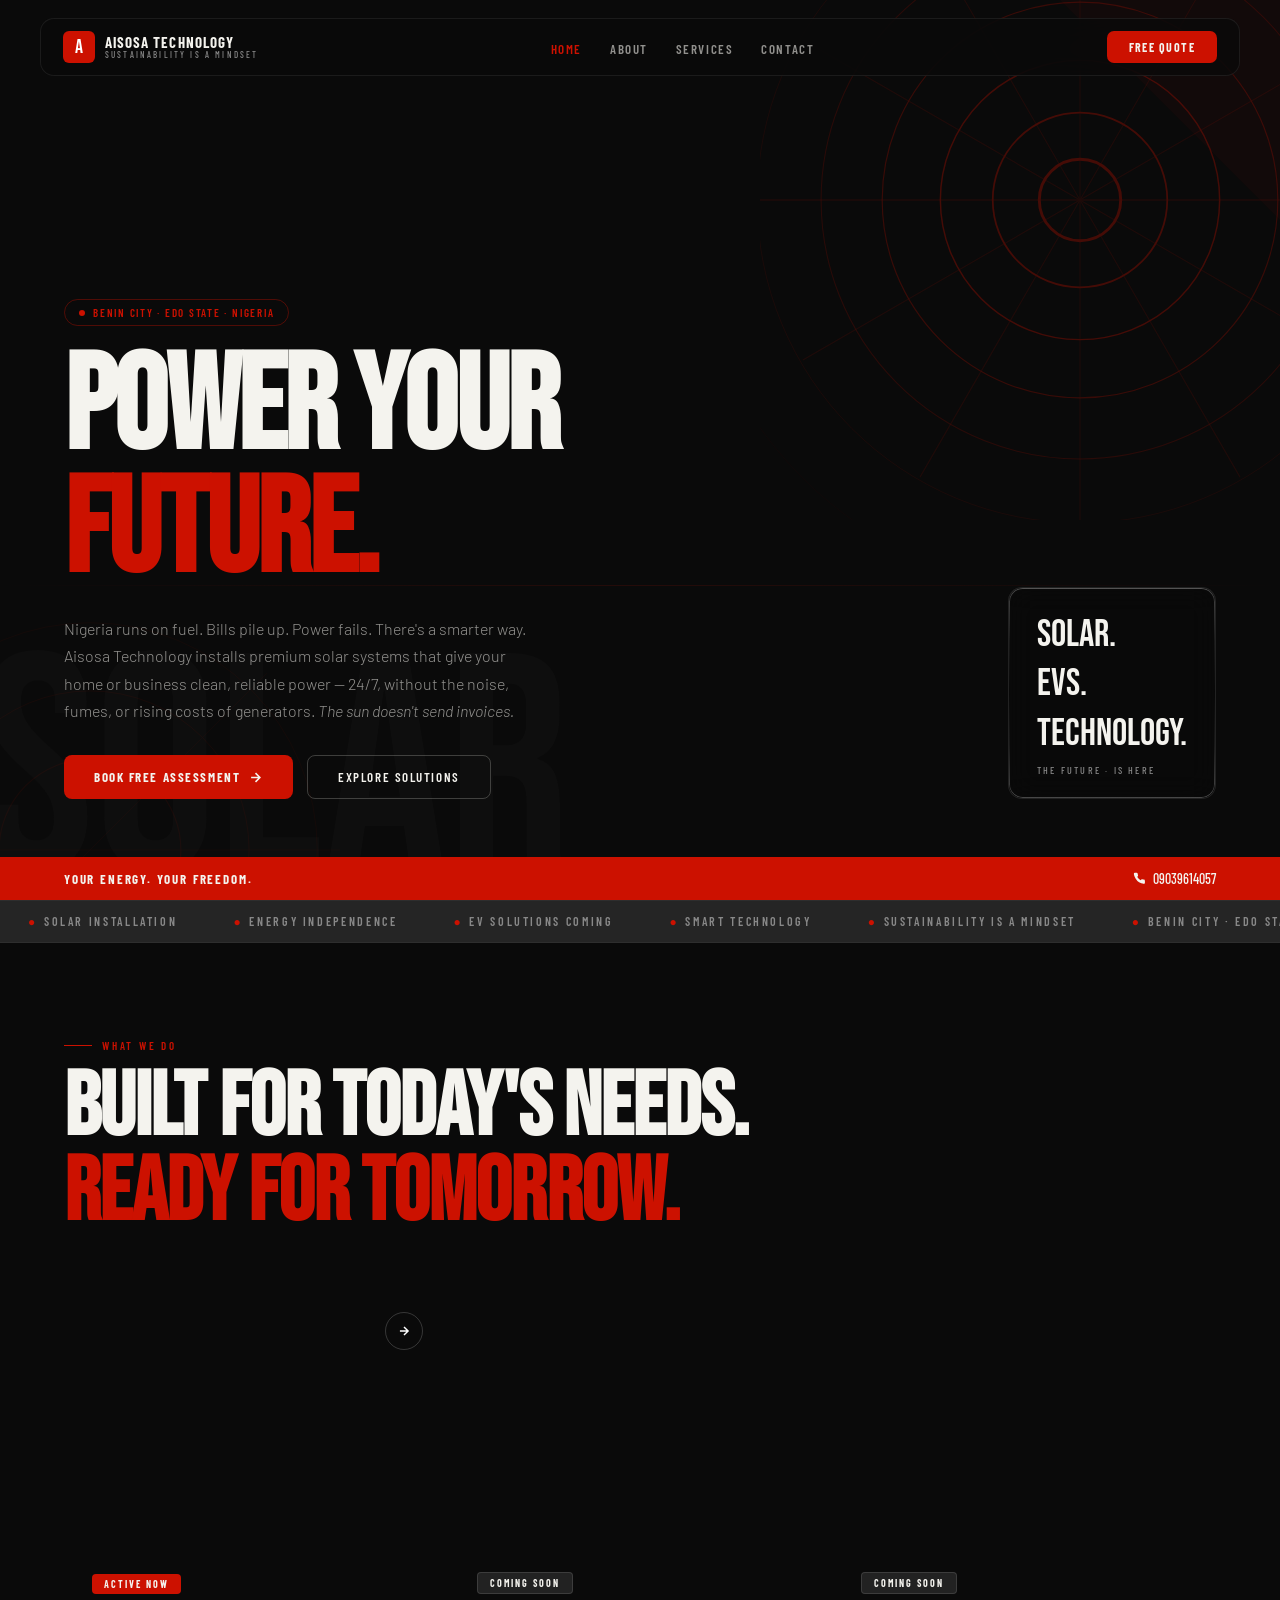
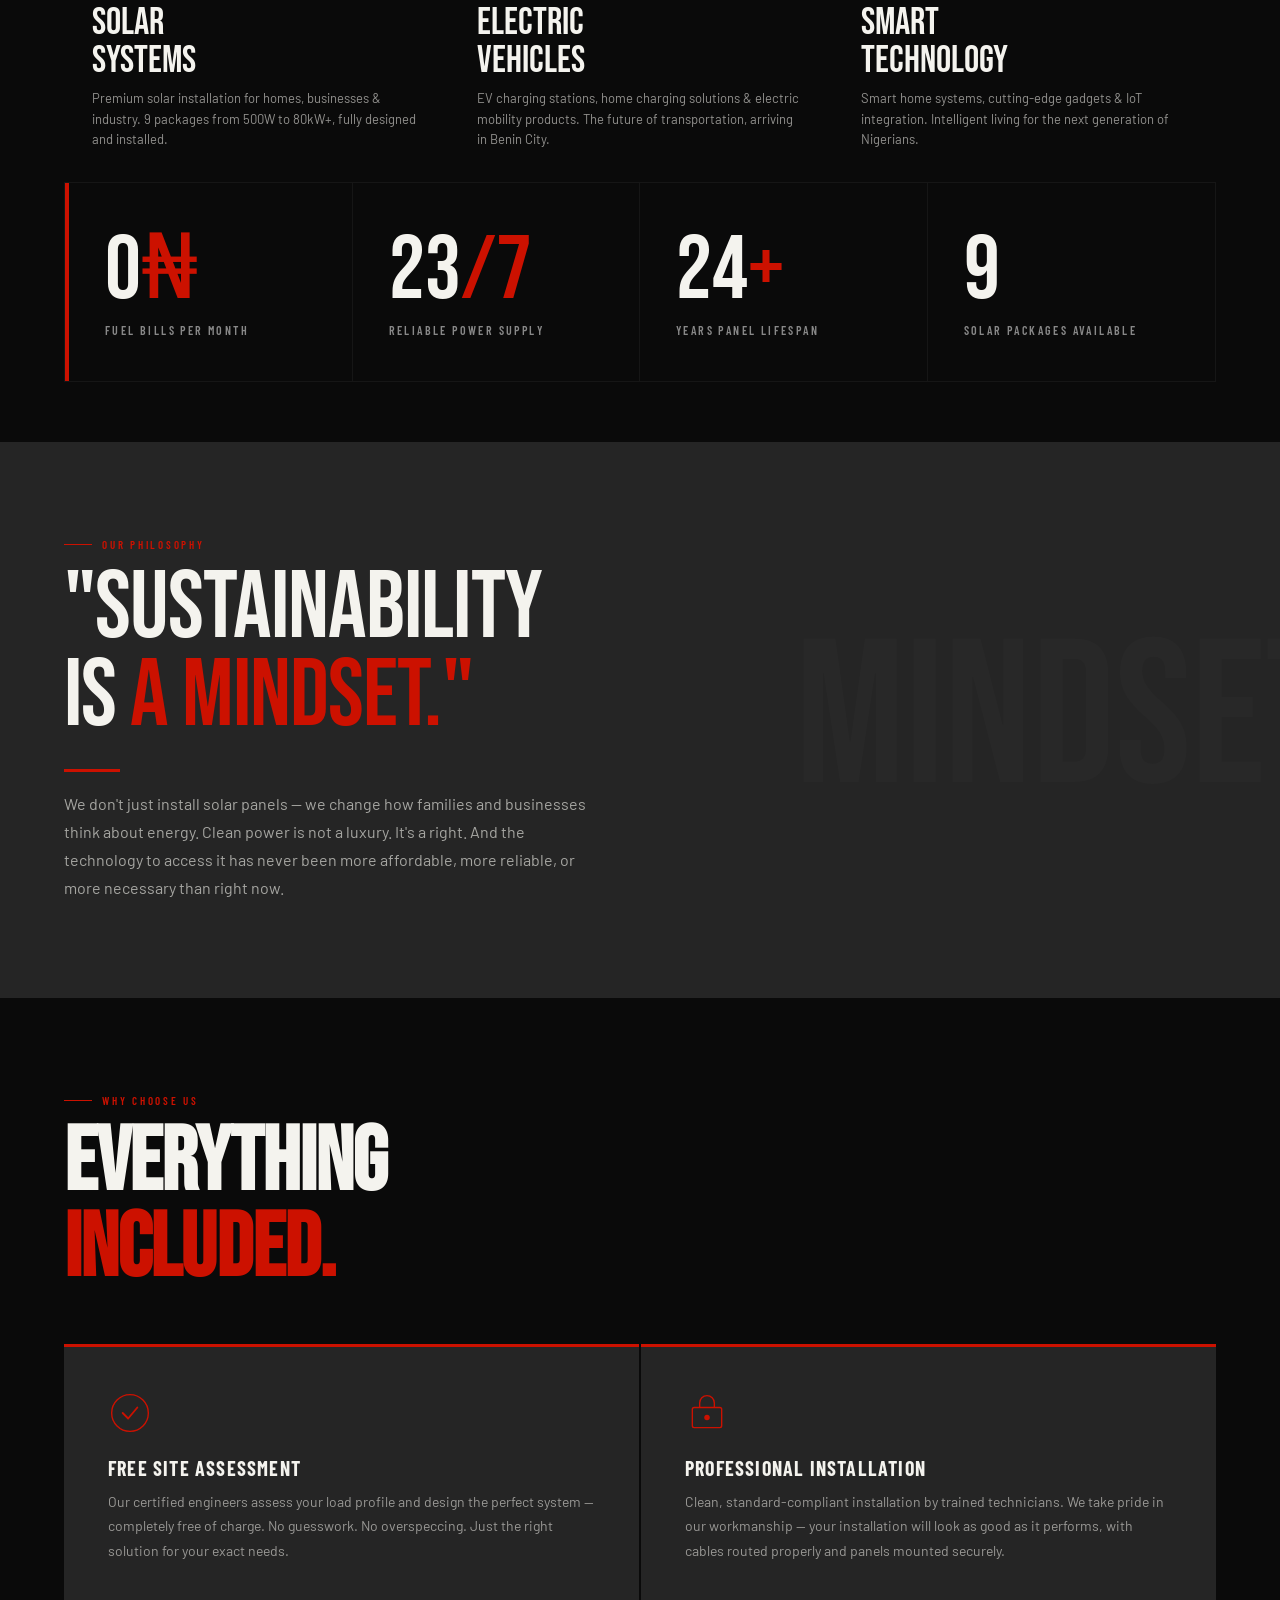
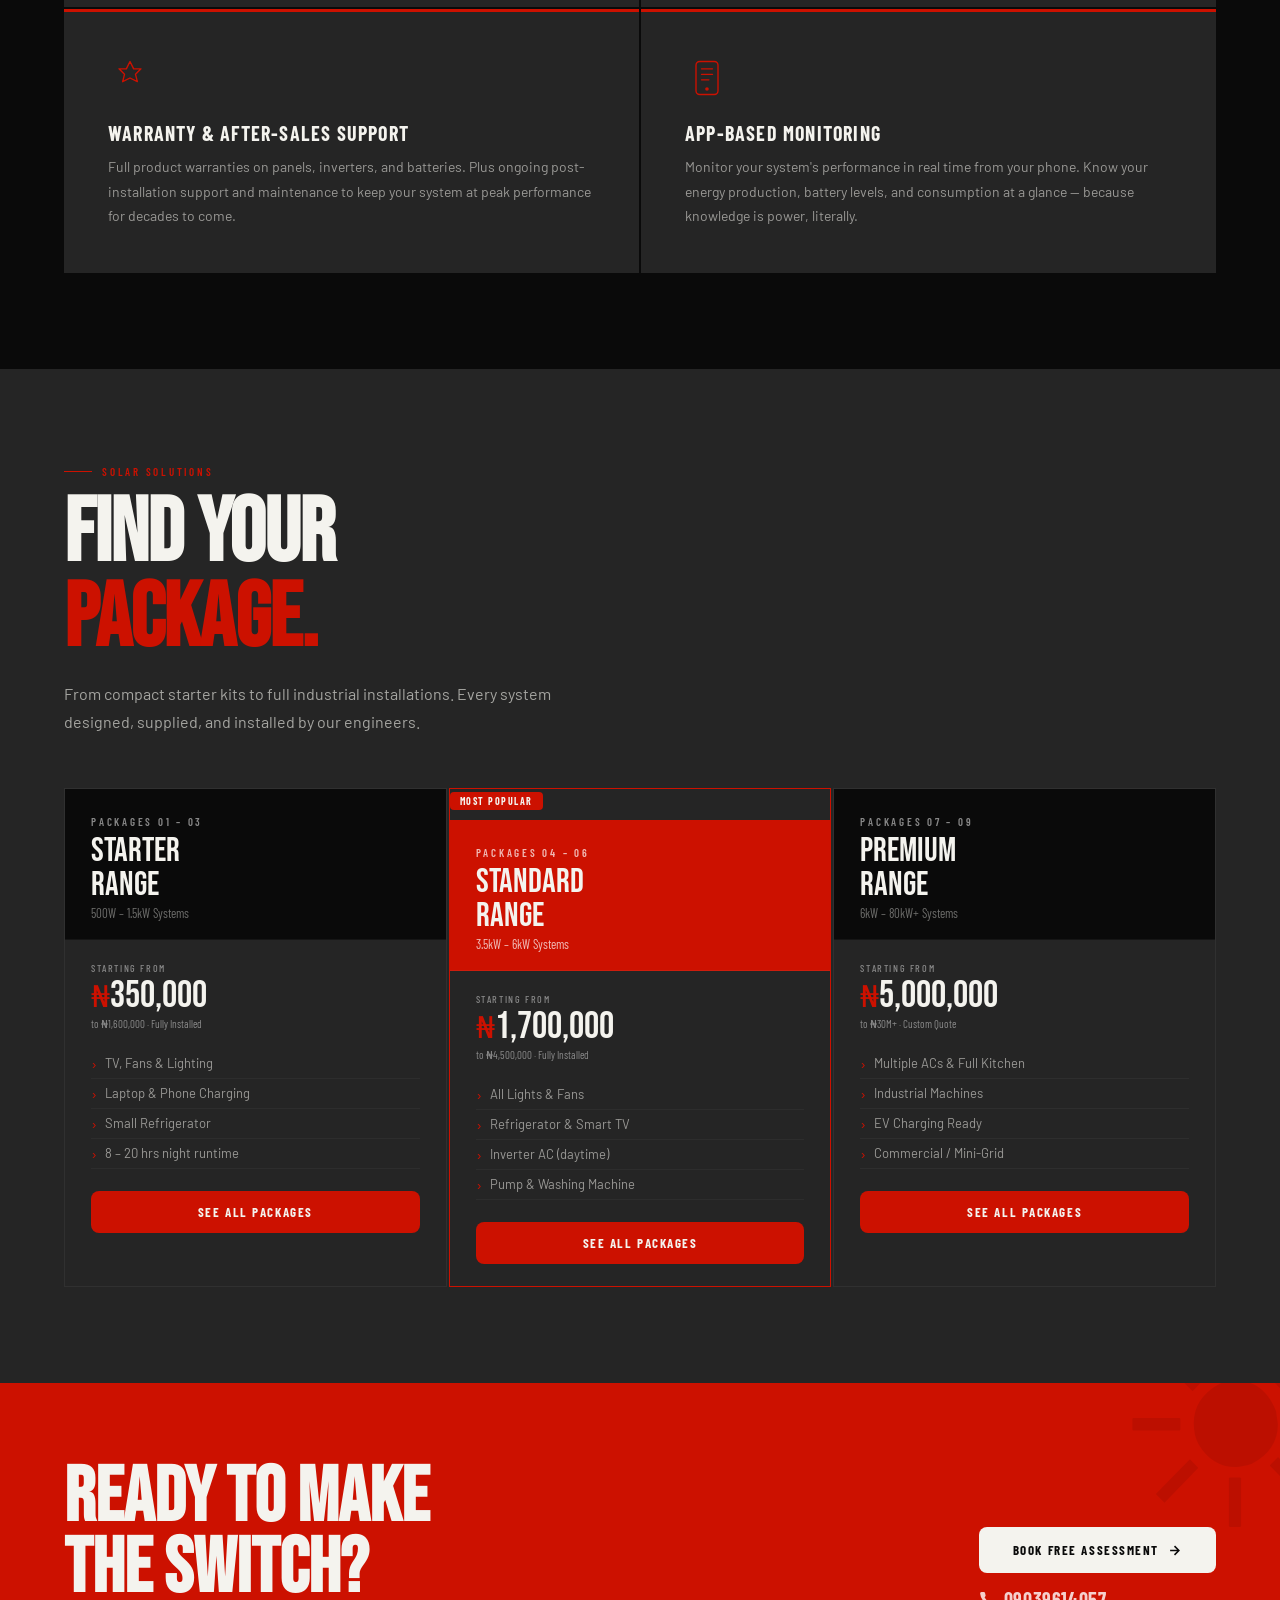
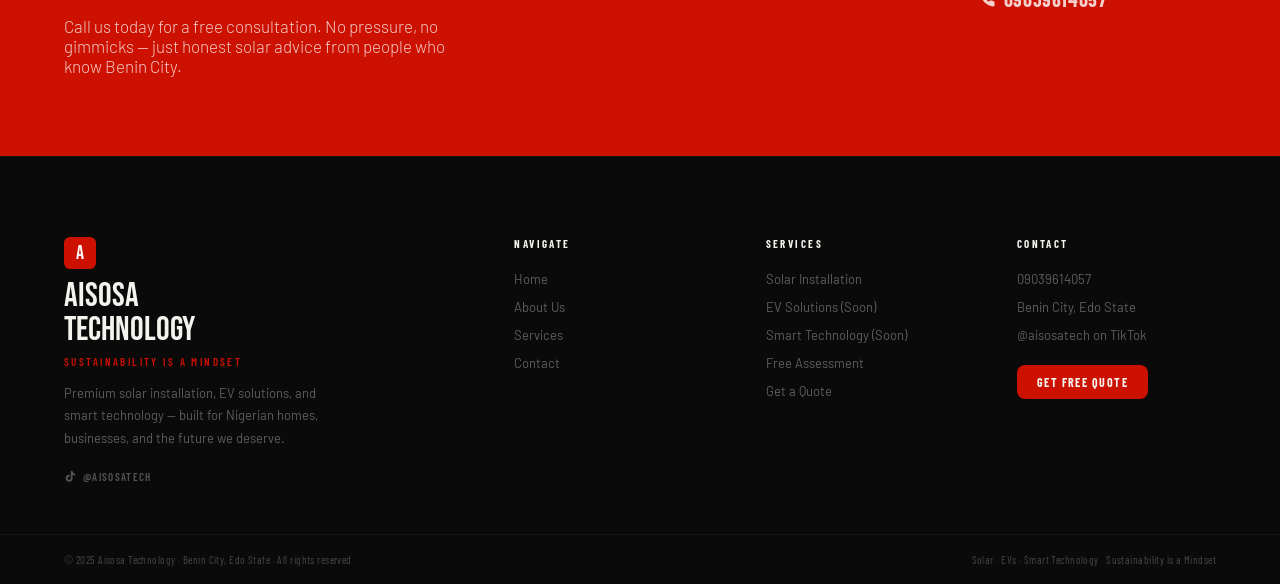
<file: index.html>
<!DOCTYPE html>
<html lang="en">
<head>
<meta charset="UTF-8">
<meta name="viewport" content="width=device-width, initial-scale=1.0">
<title>Aisosa Technology — Sustainability is a Mindset</title>
<meta name="description" content="Premium solar installation, EV solutions, and smart technology across Benin City, Edo State. Sustainability is a Mindset.">
<link rel="preconnect" href="https://fonts.googleapis.com">
<link rel="preconnect" href="https://fonts.gstatic.com" crossorigin>
<link href="https://fonts.googleapis.com/css2?family=Bebas+Neue&family=Barlow+Condensed:ital,wght@0,300;0,400;0,500;0,600;0,700;1,400&family=Barlow:wght@300;400;500;600&display=swap" rel="stylesheet">
<style>
:root{
  --bk:#0A0A0A;--wh:#F4F3EE;--rd:#CC1100;
  --dg:#252525;--mg:#888888;--lg:#EEEDE8;
  --fd:'Bebas Neue',sans-serif;
  --fc:'Barlow Condensed',sans-serif;
  --fb:'Barlow',sans-serif;
  --ease:cubic-bezier(.25,.46,.45,.94);
}
*,*::before,*::after{box-sizing:border-box;margin:0;padding:0}
html{scroll-behavior:smooth}
body{background:var(--bk);color:var(--wh);font-family:var(--fb);-webkit-font-smoothing:antialiased;-moz-osx-font-smoothing:grayscale;overflow-x:hidden}
img{max-width:100%;height:auto;display:block}
a{text-decoration:none;color:inherit}
button{border:none;background:none;cursor:pointer;font-family:inherit}
input,select,textarea{font-family:inherit}
::-webkit-scrollbar{width:4px}
::-webkit-scrollbar-track{background:var(--bk)}
::-webkit-scrollbar-thumb{background:var(--rd);border-radius:2px}

/* LIQUID GLASS */
.glass{
  background:rgba(10,10,10,.48);
  backdrop-filter:blur(14px);-webkit-backdrop-filter:blur(14px);
  box-shadow:inset 0 1px 1px rgba(255,255,255,.07);
  position:relative;overflow:hidden;
}
.glass::before{
  content:'';position:absolute;inset:0;border-radius:inherit;
  padding:1.4px;
  background:linear-gradient(180deg,rgba(255,255,255,.26) 0%,rgba(255,255,255,.07) 25%,rgba(255,255,255,0) 50%,rgba(255,255,255,.07) 75%,rgba(255,255,255,.26) 100%);
  -webkit-mask:linear-gradient(#fff 0 0) content-box,linear-gradient(#fff 0 0);
  -webkit-mask-composite:xor;mask-composite:exclude;pointer-events:none;
}

/* PAGE SYSTEM */
.page{display:none;min-height:100vh}
.page.active{display:block;animation:pgIn .55s var(--ease) both}
@keyframes pgIn{from{opacity:0;transform:translateY(20px)}to{opacity:1;transform:translateY(0)}}

/* NAVBAR */
.navbar{position:fixed;top:0;left:0;right:0;z-index:1000;padding:18px 40px;transition:padding .4s var(--ease)}
.navbar.scrolled{padding:10px 40px}
.nav-inner{
  display:flex;align-items:center;justify-content:space-between;
  background:rgba(10,10,10,.74);backdrop-filter:blur(20px);-webkit-backdrop-filter:blur(20px);
  border:1px solid rgba(255,255,255,.07);border-radius:14px;padding:12px 22px;
}
.nav-logo{display:flex;align-items:center;gap:10px;cursor:pointer}
.nav-mark{
  width:32px;height:32px;background:var(--rd);border-radius:6px;
  display:flex;align-items:center;justify-content:center;
  font-family:var(--fd);font-size:20px;color:#fff;flex-shrink:0;
}
.nav-wordmark{font-family:var(--fc);font-size:15px;font-weight:700;letter-spacing:.07em;text-transform:uppercase;line-height:1.1}
.nav-wordmark span{display:block;font-size:9px;letter-spacing:.24em;color:var(--mg);font-weight:500}
.nav-links{display:flex;gap:28px;list-style:none}
.nav-links a{
  font-family:var(--fc);font-size:13px;font-weight:600;letter-spacing:.12em;text-transform:uppercase;
  color:rgba(244,243,238,.58);transition:color .3s;cursor:pointer;
}
.nav-links a:hover,.nav-links a.active{color:var(--wh)}
.nav-links a.active{color:var(--rd)}
.nav-cta{
  background:var(--rd);color:var(--wh);padding:9px 22px;border-radius:7px;
  font-family:var(--fc);font-size:12px;font-weight:700;letter-spacing:.12em;text-transform:uppercase;
  transition:all .3s;cursor:pointer;
}
.nav-cta:hover{background:#e01200;transform:translateY(-1px)}
.nav-tog{display:none;flex-direction:column;gap:5px;cursor:pointer}
.nav-tog span{display:block;width:22px;height:2px;background:var(--wh);border-radius:1px;transition:all .3s}

/* MOBILE MENU */
.mm{display:none;position:fixed;inset:0;background:rgba(10,10,10,.97);z-index:1100;flex-direction:column;align-items:center;justify-content:center;gap:32px}
.mm.open{display:flex;animation:pgIn .4s ease}
.mm-close{
  position:absolute;top:22px;right:22px;width:44px;height:44px;
  display:flex;align-items:center;justify-content:center;
  border:1px solid rgba(255,255,255,.15);border-radius:50%;
  font-size:18px;color:var(--wh);cursor:pointer;transition:all .3s;
}
.mm-close:hover{background:var(--rd);border-color:var(--rd)}
.mm-link{
  font-family:var(--fd);font-size:clamp(48px,10vw,72px);
  color:rgba(244,243,238,.22);cursor:pointer;transition:color .3s;
}
.mm-link:hover{color:var(--wh)}

/* SCROLL REVEAL */
.rv{opacity:0;transform:translateY(34px);transition:opacity .8s ease,transform .8s var(--ease)}
.rv.on{opacity:1;transform:translateY(0)}
.rvl{opacity:0;transform:translateX(-34px);transition:opacity .8s ease,transform .8s var(--ease)}
.rvl.on{opacity:1;transform:translateX(0)}
.rvr{opacity:0;transform:translateX(34px);transition:opacity .8s ease,transform .8s var(--ease)}
.rvr.on{opacity:1;transform:translateX(0)}
.d1{transition-delay:.1s}.d2{transition-delay:.2s}.d3{transition-delay:.3s}
.d4{transition-delay:.4s}.d5{transition-delay:.5s}.d6{transition-delay:.6s}

/* LAYOUT */
.sec{padding:96px 64px}
.sec-sm{padding:60px 64px}
.sec-dark{background:var(--bk)}
.sec-alt{background:var(--dg)}
.sec-light{background:var(--lg);color:var(--bk)}

.slbl{
  font-family:var(--fc);font-size:11px;font-weight:600;letter-spacing:.25em;text-transform:uppercase;
  color:var(--rd);display:flex;align-items:center;gap:10px;margin-bottom:14px;
}
.slbl::before{content:'';display:block;width:28px;height:1px;background:var(--rd)}
.stitle{font-family:var(--fd);font-size:clamp(48px,7vw,100px);line-height:.95;letter-spacing:-.01em;margin-bottom:18px}
.stitle-sm{font-family:var(--fd);font-size:clamp(36px,5vw,68px);line-height:1;margin-bottom:14px}
.sbody{font-size:16px;line-height:1.75;color:rgba(244,243,238,.62);max-width:540px}
.sbody-dk{color:rgba(10,10,10,.62)}
.rr{width:56px;height:3px;background:var(--rd);margin:18px 0}

/* BUTTONS */
.btn-p{
  display:inline-flex;align-items:center;gap:8px;
  background:var(--rd);color:var(--wh);padding:13px 30px;border-radius:8px;
  font-family:var(--fc);font-size:13px;font-weight:700;letter-spacing:.12em;text-transform:uppercase;
  cursor:pointer;transition:all .3s;border:none;
}
.btn-p:hover{background:#e01200;transform:translateY(-2px);box-shadow:0 8px 24px rgba(204,17,0,.26)}
.btn-s{
  display:inline-flex;align-items:center;gap:8px;
  background:transparent;color:var(--wh);padding:13px 30px;border-radius:8px;
  border:1px solid rgba(244,243,238,.22);
  font-family:var(--fc);font-size:13px;font-weight:600;letter-spacing:.12em;text-transform:uppercase;
  cursor:pointer;transition:all .3s;
}
.btn-s:hover{background:rgba(244,243,238,.09);border-color:rgba(244,243,238,.5);transform:translateY(-2px)}
.btn-w{
  display:inline-flex;align-items:center;gap:8px;
  background:var(--wh);color:var(--bk);padding:15px 34px;border-radius:8px;
  font-family:var(--fc);font-size:13px;font-weight:700;letter-spacing:.12em;text-transform:uppercase;
  cursor:pointer;transition:all .3s;white-space:nowrap;flex-shrink:0;
}
.btn-w:hover{background:var(--bk);color:var(--wh);transform:translateY(-2px)}

/* ── HERO ── */
.hero{position:relative;min-height:100vh;background:var(--bk);display:flex;flex-direction:column;overflow:hidden}
.h-sun{
  position:absolute;top:-120px;right:-120px;
  width:640px;height:640px;opacity:.3;
  animation:spin 44s linear infinite;pointer-events:none;
}
.h-sun2{
  position:absolute;bottom:-200px;left:-160px;
  width:500px;height:500px;opacity:.07;
  animation:spin 66s linear infinite reverse;pointer-events:none;
}
@keyframes spin{from{transform:rotate(0deg)}to{transform:rotate(360deg)}}
.h-bgtxt{
  position:absolute;bottom:-30px;left:-20px;
  font-family:var(--fd);font-size:clamp(180px,24vw,340px);
  color:rgba(244,243,238,.017);pointer-events:none;user-select:none;white-space:nowrap;line-height:1;
}
.h-corner{
  position:absolute;top:0;right:0;width:0;height:0;border-style:solid;
  border-width:0 220px 220px 0;border-color:transparent rgba(204,17,0,.04) transparent transparent;
  pointer-events:none;
}
.h-hline{position:absolute;width:100%;height:1px;background:linear-gradient(90deg,transparent,rgba(204,17,0,.14),transparent);pointer-events:none;top:65%}

.h-body{flex:1;display:flex;flex-direction:column;justify-content:flex-end;padding:calc(72px + 52px) 64px 58px;position:relative;z-index:2}
.h-grid{display:grid;grid-template-columns:1fr auto;align-items:flex-end;gap:48px}
.h-pill{
  display:inline-flex;align-items:center;gap:8px;
  padding:6px 14px;border:1px solid rgba(204,17,0,.36);border-radius:100px;
  font-family:var(--fc);font-size:11px;font-weight:600;letter-spacing:.16em;text-transform:uppercase;
  color:var(--rd);margin-bottom:22px;
}
.pdot{width:6px;height:6px;background:var(--rd);border-radius:50%;animation:bl 2s ease-in-out infinite}
@keyframes bl{0%,100%{transform:scale(1);opacity:1}50%{transform:scale(1.5);opacity:.5}}
.h-head{font-family:var(--fd);font-size:clamp(72px,10.5vw,152px);line-height:.91;letter-spacing:-.02em;margin-bottom:22px}
.h-head .hl{display:block;overflow:hidden}
.h-head .ch{display:inline-block;opacity:0;transform:translateY(110%);transition:opacity .55s ease,transform .55s cubic-bezier(.23,1,.32,1)}
.h-head .ch.up{opacity:1;transform:translateY(0)}
.h-sub{
  font-size:16px;line-height:1.72;font-weight:300;
  color:rgba(244,243,238,.58);max-width:480px;margin-bottom:30px;
  opacity:0;transform:translateY(16px);transition:opacity .7s ease 1.1s,transform .7s ease 1.1s;
}
.h-sub.up{opacity:1;transform:translateY(0)}
.h-btns{
  display:flex;gap:14px;flex-wrap:wrap;
  opacity:0;transform:translateY(16px);transition:opacity .7s ease 1.4s,transform .7s ease 1.4s;
}
.h-btns.up{opacity:1;transform:translateY(0)}
.h-tag{
  padding:22px 28px;border-radius:14px;border:1px solid rgba(255,255,255,.1);
  opacity:0;transform:translateY(16px);transition:opacity .7s ease 1.7s,transform .7s ease 1.7s;
}
.h-tag.up{opacity:1;transform:translateY(0)}
.h-tag-txt{font-family:var(--fd);font-size:clamp(24px,3vw,38px);line-height:1.3;white-space:nowrap}
.h-tag-lbl{font-family:var(--fc);font-size:10px;font-weight:500;letter-spacing:.22em;text-transform:uppercase;color:var(--mg);margin-top:6px}
.h-bar{
  background:var(--rd);padding:13px 64px;
  display:flex;align-items:center;justify-content:space-between;
  position:relative;z-index:2;
}
.h-bar-l{font-family:var(--fc);font-size:13px;font-weight:700;letter-spacing:.14em;text-transform:uppercase}
.h-bar-r{font-family:var(--fc);font-size:14px;font-weight:500;display:flex;align-items:center;gap:7px}

/* MARQUEE */
.mq{background:var(--dg);border-top:1px solid rgba(255,255,255,.04);border-bottom:1px solid rgba(255,255,255,.04);padding:13px 0;overflow:hidden}
.mq-track{display:flex;animation:mq 30s linear infinite;white-space:nowrap}
.mq-item{font-family:var(--fc);font-size:12px;font-weight:600;letter-spacing:.22em;text-transform:uppercase;color:var(--mg);padding:0 28px;flex-shrink:0}
.mq-item em{color:var(--rd);font-style:normal;margin-right:6px}
@keyframes mq{from{transform:translateX(0)}to{transform:translateX(-50%)}}

/* SERVICE CARDS */
.srv-grid{display:grid;grid-template-columns:repeat(3,1fr);gap:2px;margin-top:52px}
.srv-card{position:relative;height:490px;overflow:hidden;cursor:pointer}
.srv-bg{position:absolute;inset:0;background-size:cover;background-position:center;transition:transform .9s var(--ease)}
.srv-card:hover .srv-bg{transform:scale(1.06)}
.srv-ov{position:absolute;inset:0;background:linear-gradient(to top,rgba(10,10,10,.96) 0%,rgba(10,10,10,.3) 65%,rgba(10,10,10,.07) 100%)}
.srv-body{position:absolute;bottom:0;left:0;right:0;padding:28px}
.srv-badge{display:inline-block;padding:4px 12px;background:var(--rd);font-family:var(--fc);font-size:10px;font-weight:700;letter-spacing:.2em;text-transform:uppercase;border-radius:4px;margin-bottom:10px}
.srv-badge.soon{background:rgba(37,37,37,.9);border:1px solid rgba(255,255,255,.12)}
.srv-title{font-family:var(--fd);font-size:38px;line-height:1;margin-bottom:8px}
.srv-desc{font-size:13px;line-height:1.6;color:rgba(244,243,238,.58)}
.srv-arrow{position:absolute;top:24px;right:24px;width:38px;height:38px;border:1px solid rgba(255,255,255,.18);border-radius:50%;display:flex;align-items:center;justify-content:center;transition:all .3s}
.srv-card:hover .srv-arrow{background:var(--rd);border-color:var(--rd)}

/* STATS */
.stats-row{display:grid;grid-template-columns:repeat(4,1fr);border:1px solid rgba(255,255,255,.05)}
.stat{padding:44px 36px;border-right:1px solid rgba(255,255,255,.05)}
.stat:last-child{border-right:none}
.stat:first-child{border-left:4px solid var(--rd)}
.stat-n{font-family:var(--fd);font-size:clamp(56px,7vw,96px);line-height:1;margin-bottom:6px}
.stat-n .a{color:var(--rd)}
.stat-l{font-family:var(--fc);font-size:12px;font-weight:600;letter-spacing:.2em;text-transform:uppercase;color:var(--mg)}

/* MISSION */
.mission{position:relative;overflow:hidden;background:var(--dg)}
.m-ghost{
  position:absolute;right:-60px;top:50%;transform:translateY(-50%);
  font-family:var(--fd);font-size:clamp(110px,16vw,220px);
  color:rgba(255,255,255,.014);pointer-events:none;user-select:none;white-space:nowrap;
}
.m-quote{font-family:var(--fd);font-size:clamp(52px,7.5vw,108px);line-height:.92;letter-spacing:-.01em;margin-bottom:28px;position:relative;z-index:1}

/* BENEFITS */
.ben-grid{display:grid;grid-template-columns:repeat(2,1fr);gap:2px;margin-top:52px}
.ben{padding:44px;background:var(--dg);border-top:3px solid var(--rd);transition:background .3s}
.ben:hover{background:#1d1d1d}
.ben-ico{width:44px;height:44px;margin-bottom:18px}
.ben-ttl{font-family:var(--fc);font-size:20px;font-weight:700;letter-spacing:.06em;text-transform:uppercase;margin-bottom:10px}
.ben-desc{font-size:14px;line-height:1.75;color:rgba(244,243,238,.56)}

/* PACKAGE PREVIEW */
.pp-grid{display:grid;grid-template-columns:repeat(3,1fr);gap:2px;margin-top:52px}
.pp{background:var(--dg);border:1px solid rgba(255,255,255,.05);overflow:hidden;transition:border-color .3s}
.pp:hover{border-color:rgba(204,17,0,.24)}
.pp.feat{border-color:var(--rd)}
.pp-hd{padding:26px 26px 18px;background:var(--bk);border-bottom:1px solid rgba(255,255,255,.05)}
.pp.feat .pp-hd{background:var(--rd)}
.pp-num{font-family:var(--fc);font-size:11px;font-weight:600;letter-spacing:.25em;text-transform:uppercase;color:var(--mg);margin-bottom:6px}
.pp.feat .pp-num{color:rgba(255,255,255,.7)}
.pp-nm{font-family:var(--fd);font-size:34px;line-height:1}
.pp-sz{font-family:var(--fc);font-size:13px;color:rgba(244,243,238,.42);margin-top:3px}
.pp.feat .pp-sz{color:rgba(255,255,255,.72)}
.pp-bd{padding:22px 26px}
.pp-pl{font-family:var(--fc);font-size:10px;font-weight:500;letter-spacing:.16em;text-transform:uppercase;color:var(--mg);margin-bottom:3px}
.pp-price{font-family:var(--fd);font-size:38px;line-height:1;color:var(--wh)}
.pp-price .cur{color:var(--rd);font-size:30px}
.pp-rng{font-family:var(--fc);font-size:11px;color:var(--mg);margin-top:2px;margin-bottom:18px}
.pp-feats{list-style:none;margin-bottom:22px}
.pp-feats li{font-size:13px;color:rgba(244,243,238,.56);padding:5px 0;border-bottom:1px solid rgba(255,255,255,.04);display:flex;align-items:center;gap:8px}
.pp-feats li::before{content:'›';color:var(--rd);font-size:16px}
.pp-badge{display:inline-block;padding:3px 10px;background:var(--rd);font-family:var(--fc);font-size:10px;font-weight:700;letter-spacing:.15em;text-transform:uppercase;border-radius:4px;margin-bottom:10px}

/* CTA BAND */
.cta{padding:80px 64px;background:var(--rd);position:relative;overflow:hidden}
.cta-ghost{position:absolute;right:-80px;top:-80px;font-family:var(--fd);font-size:280px;color:rgba(0,0,0,.08);pointer-events:none;user-select:none;line-height:1}
.cta-in{position:relative;z-index:1;display:flex;align-items:center;justify-content:space-between;gap:40px}
.cta-ttl{font-family:var(--fd);font-size:clamp(46px,6vw,88px);line-height:.93}
.cta-sub{font-size:17px;font-weight:300;color:rgba(255,255,255,.76);margin-top:10px;max-width:420px}
.cta-rt{display:flex;flex-direction:column;gap:14px;align-items:flex-start;flex-shrink:0}
.cta-tel{display:flex;align-items:center;gap:8px;font-family:var(--fc);font-size:20px;font-weight:700;color:rgba(255,255,255,.8);letter-spacing:.03em;transition:color .3s}
.cta-tel:hover{color:#fff}

/* PAGE HERO */
.pg-hero{position:relative;min-height:46vh;display:flex;align-items:flex-end;overflow:hidden;padding-top:72px}
.pg-bg{position:absolute;inset:0;background-size:cover;background-position:center}
.pg-ov{position:absolute;inset:0;background:linear-gradient(to top,rgba(10,10,10,1) 24%,rgba(10,10,10,.5) 100%)}
.pg-con{position:relative;z-index:1;padding:60px 64px 44px}
.pg-title{font-family:var(--fd);font-size:clamp(72px,11vw,148px);line-height:.88;letter-spacing:-.01em}
.pg-sub{font-family:var(--fc);font-size:13px;font-weight:500;letter-spacing:.22em;text-transform:uppercase;color:var(--mg);margin-top:14px}

/* ABOUT */
.ab-split{display:grid;grid-template-columns:1fr 1fr;align-items:stretch}
.ab-txt{padding:80px 64px;background:var(--lg);color:var(--bk)}
.ab-img{position:relative;min-height:480px;background-size:cover;background-position:center}
.ab-img-ov{position:absolute;inset:0;background:rgba(10,10,10,.12)}

.rm{padding:36px;background:var(--bk);border:1px solid rgba(255,255,255,.06);border-left:4px solid var(--rd)}
.rm-row{display:flex;gap:20px;align-items:flex-start}
.rm-yr{font-family:var(--fd);font-size:26px;color:var(--rd);flex-shrink:0;line-height:1}
.rm-yr-m{color:var(--mg)}
.rm-t{font-family:var(--fc);font-size:15px;font-weight:700;text-transform:uppercase;margin-bottom:3px}
.rm-d{font-size:13px;color:rgba(244,243,238,.48);line-height:1.6}

.ftags{display:flex;flex-wrap:wrap;gap:10px;margin-top:28px}
.ftag{padding:9px 18px;border:1px solid rgba(204,17,0,.3);border-radius:100px;font-family:var(--fc);font-size:12px;font-weight:600;letter-spacing:.1em;text-transform:uppercase;color:var(--rd);cursor:pointer;transition:all .3s}
.ftag:hover{background:var(--rd);color:#fff}

.vals-grid{display:grid;grid-template-columns:repeat(4,1fr);gap:2px;margin-top:52px}
.vc{padding:36px 28px;background:#e4e3de;border-top:3px solid transparent;transition:border-top-color .3s}
.vc:hover{border-top-color:var(--rd)}
.vc-n{font-family:var(--fd);font-size:68px;color:rgba(10,10,10,.06);line-height:1;margin-bottom:6px}
.vc-t{font-family:var(--fc);font-size:17px;font-weight:700;text-transform:uppercase;letter-spacing:.06em;color:var(--bk);margin-bottom:10px}
.vc-d{font-size:13px;line-height:1.7;color:rgba(10,10,10,.56)}

/* SERVICES PACKAGES */
.pkf{display:flex;gap:4px;margin-bottom:44px;flex-wrap:wrap}
.fb{padding:9px 22px;background:var(--dg);border:1px solid rgba(255,255,255,.07);color:var(--mg);font-family:var(--fc);font-size:11px;font-weight:700;letter-spacing:.16em;text-transform:uppercase;border-radius:6px;cursor:pointer;transition:all .3s}
.fb:hover,.fb.act{background:var(--rd);color:#fff;border-color:var(--rd)}

.fpg{display:grid;grid-template-columns:repeat(3,1fr);gap:2px}
.fpk{background:var(--dg);border:1px solid rgba(255,255,255,.04);display:flex;flex-direction:column;transition:border-color .3s}
.fpk:hover{border-color:rgba(204,17,0,.2)}
.fpk.fp-feat{border-color:var(--rd)}
.fpk-hd{padding:22px 22px 14px;border-bottom:1px solid rgba(255,255,255,.04)}
.fpk.fp-feat .fpk-hd{background:var(--rd)}
.fpk-tag{display:inline-block;padding:3px 10px;background:rgba(204,17,0,.12);border:1px solid rgba(204,17,0,.26);color:var(--rd);font-family:var(--fc);font-size:9px;font-weight:700;letter-spacing:.2em;text-transform:uppercase;border-radius:4px;margin-bottom:8px}
.fpk.fp-feat .fpk-tag{background:rgba(255,255,255,.18);border-color:rgba(255,255,255,.38);color:#fff}
.fpk-nm{font-family:var(--fd);font-size:28px;line-height:1}
.fpk-sp{font-family:var(--fc);font-size:11px;color:rgba(244,243,238,.42);margin-top:3px}
.fpk.fp-feat .fpk-sp{color:rgba(255,255,255,.72)}
.fpk-bd{padding:18px 22px;flex:1}
.fpk-pl{font-family:var(--fc);font-size:10px;font-weight:600;letter-spacing:.2em;text-transform:uppercase;color:var(--mg);margin-bottom:10px}
.fpk-pills{display:flex;flex-wrap:wrap;gap:5px;margin-bottom:14px}
.fpk-pill{padding:4px 10px;background:rgba(255,255,255,.04);border:1px solid rgba(255,255,255,.06);border-radius:100px;font-family:var(--fc);font-size:10px;font-weight:500;color:rgba(244,243,238,.62)}
.fpk-rt{font-size:11px;color:var(--mg);font-family:var(--fc);letter-spacing:.06em}
.fpk-ft{padding:14px 22px;border-top:1px solid rgba(255,255,255,.04);display:flex;align-items:center;justify-content:space-between}
.fpk-pr{font-family:var(--fd);font-size:26px;color:var(--wh)}
.fpk-pr .fc2{color:var(--rd);font-size:20px}
.fpk-prs{font-family:var(--fc);font-size:10px;color:var(--mg)}
.btn-fpk{padding:7px 16px;border-radius:6px;border:1px solid rgba(204,17,0,.36);color:var(--rd);font-family:var(--fc);font-size:11px;font-weight:700;letter-spacing:.1em;text-transform:uppercase;cursor:pointer;transition:all .3s;background:transparent}
.btn-fpk:hover{background:var(--rd);color:#fff;border-color:var(--rd)}
.btn-fpk-f{background:rgba(255,255,255,.14);color:#fff;border:1px solid rgba(255,255,255,.28)}
.btn-fpk-f:hover{background:#fff;color:var(--bk)}

.incl-g{display:grid;grid-template-columns:repeat(4,1fr);gap:2px;margin-top:52px}

/* COMING SOON */
.cs{position:relative;min-height:420px;display:flex;align-items:center;overflow:hidden}
.cs-bg{position:absolute;inset:0;background-size:cover;background-position:center;filter:grayscale(20%)}
.cs-ov{position:absolute;inset:0;background:rgba(10,10,10,.86)}
.cs-con{position:relative;z-index:1;padding:80px 64px;max-width:680px}
.cs-badge{display:inline-flex;align-items:center;gap:7px;padding:7px 15px;background:rgba(204,17,0,.12);border:1px solid rgba(204,17,0,.26);border-radius:100px;font-family:var(--fc);font-size:11px;font-weight:600;letter-spacing:.2em;text-transform:uppercase;color:var(--rd);margin-bottom:22px}
.cs-ttl{font-family:var(--fd);font-size:clamp(52px,7.5vw,100px);line-height:.92;margin-bottom:14px}
.cs-body{font-size:15px;line-height:1.75;color:rgba(244,243,238,.6);max-width:480px}

/* CONTACT */
.ct-wrap{display:grid;grid-template-columns:1fr 1.55fr}
.ct-side{padding:80px 44px;background:var(--dg);border-right:1px solid rgba(255,255,255,.04)}
.ct-main{padding:80px 60px}
.ic{margin-top:44px;display:flex;flex-direction:column;gap:14px}
.ic-card{padding:22px;background:var(--bk);border:1px solid rgba(255,255,255,.05);border-radius:10px;border-left:4px solid var(--rd)}
.ic-lbl{font-family:var(--fc);font-size:10px;font-weight:600;letter-spacing:.25em;text-transform:uppercase;color:var(--rd);margin-bottom:5px}
.ic-val{font-family:var(--fc);font-size:17px;font-weight:600;color:var(--wh)}
.ic-sub{font-size:12px;color:var(--mg);margin-top:1px}

.b-tabs{display:flex;gap:2px;margin-bottom:36px;border-bottom:1px solid rgba(255,255,255,.06)}
.bt{padding:11px 22px;background:transparent;border:none;border-bottom:3px solid transparent;font-family:var(--fc);font-size:12px;font-weight:700;letter-spacing:.12em;text-transform:uppercase;color:var(--mg);cursor:pointer;transition:all .3s;margin-bottom:-1px}
.bt:hover{color:var(--wh)}
.bt.act{color:var(--rd);border-bottom-color:var(--rd)}
.tpanel{display:none}
.tpanel.act{display:block;animation:pgIn .4s ease}

.fg{display:grid;grid-template-columns:1fr 1fr;gap:18px;margin-bottom:18px}
.fgr{display:flex;flex-direction:column;gap:7px}
.fgr.s2{grid-column:1/-1}
.flbl{font-family:var(--fc);font-size:10px;font-weight:700;letter-spacing:.22em;text-transform:uppercase;color:var(--mg)}
.fi,.fsl,.fta{background:var(--dg);border:1px solid rgba(255,255,255,.07);border-radius:8px;padding:13px 15px;color:var(--wh);font-family:var(--fb);font-size:14px;transition:border-color .3s;appearance:none;-webkit-appearance:none}
.fi:focus,.fsl:focus,.fta:focus{outline:none;border-color:var(--rd)}
.fi::placeholder,.fta::placeholder{color:rgba(136,136,136,.42)}
.fsl{background-image:url("data:image/svg+xml,%3Csvg xmlns='http://www.w3.org/2000/svg' fill='none' viewBox='0 0 24 24' stroke='%23888888'%3E%3Cpath stroke-linecap='round' stroke-linejoin='round' stroke-width='2' d='M19 9l-7 7-7-7'/%3E%3C/svg%3E");background-repeat:no-repeat;background-position:right 12px center;background-size:15px;padding-right:36px;cursor:pointer}
.fsl option{background:var(--dg)}
.fta{resize:vertical;min-height:110px}
input[type="date"]::-webkit-calendar-picker-indicator{filter:invert(.45)}
.ts-g{display:grid;grid-template-columns:repeat(3,1fr);gap:8px}
.ts{padding:12px 10px;background:var(--dg);border:1px solid rgba(255,255,255,.07);border-radius:8px;font-family:var(--fc);font-size:12px;font-weight:500;color:rgba(244,243,238,.52);cursor:pointer;text-align:center;transition:all .3s;user-select:none}
.ts:hover{border-color:rgba(204,17,0,.3);color:var(--wh)}
.ts.sel{background:var(--rd);border-color:var(--rd);color:#fff}
.ts small{display:block;font-size:10px;opacity:.64;margin-top:2px}
.f-ok{display:none;margin-top:20px;padding:20px;background:rgba(0,180,0,.08);border:1px solid rgba(0,200,0,.18);border-radius:8px;font-family:var(--fc);font-size:15px;font-weight:500;color:#4ade80;letter-spacing:.04em}

/* FOOTER */
.ft{background:var(--bk);border-top:1px solid rgba(255,255,255,.05)}
.ft-main{padding:80px 64px 48px;display:grid;grid-template-columns:2fr 1fr 1fr 1fr;gap:52px}
.ft-brand-nm{font-family:var(--fd);font-size:34px;line-height:1;margin-top:10px;margin-bottom:8px}
.ft-brand-tg{font-family:var(--fc);font-size:11px;font-weight:600;letter-spacing:.22em;text-transform:uppercase;color:var(--rd);margin-bottom:14px}
.ft-brand-d{font-size:13px;line-height:1.75;color:rgba(244,243,238,.36);max-width:260px}
.ft-col-ttl{font-family:var(--fc);font-size:11px;font-weight:700;letter-spacing:.22em;text-transform:uppercase;color:var(--wh);margin-bottom:18px}
.ft-lks{list-style:none;display:flex;flex-direction:column;gap:9px}
.ft-lks a{font-size:13px;color:rgba(244,243,238,.36);transition:color .3s;cursor:pointer}
.ft-lks a:hover{color:var(--wh)}
.ft-soc{display:inline-flex;align-items:center;gap:6px;margin-top:20px;font-family:var(--fc);font-size:11px;font-weight:600;letter-spacing:.12em;text-transform:uppercase;color:rgba(244,243,238,.32);transition:color .3s;cursor:pointer}
.ft-soc:hover{color:var(--wh)}
.ft-bot{padding:18px 64px;border-top:1px solid rgba(255,255,255,.05);display:flex;align-items:center;justify-content:space-between}
.ft-cp{font-family:var(--fc);font-size:11px;color:rgba(244,243,238,.26);letter-spacing:.04em}

/* RESPONSIVE */
@media(max-width:1200px){.ft-main{grid-template-columns:1fr 1fr;gap:40px}.vals-grid{grid-template-columns:repeat(2,1fr)}.fpg{grid-template-columns:repeat(2,1fr)}.incl-g{grid-template-columns:repeat(2,1fr)}}
@media(max-width:1024px){
  .sec{padding:72px 40px}.sec-sm{padding:48px 40px}
  .h-body{padding:calc(72px + 36px) 40px 44px}
  .h-bar{padding:12px 40px}
  .navbar{padding:14px 24px}.navbar.scrolled{padding:8px 24px}
  .stats-row{grid-template-columns:repeat(2,1fr)}
  .ben-grid{grid-template-columns:1fr}
  .ab-split{grid-template-columns:1fr}.ab-img{min-height:340px}
  .ct-wrap{grid-template-columns:1fr}
  .ct-side{padding:60px 40px}.ct-main{padding:60px 40px}
  .cta{padding:64px 40px}.pg-con{padding:52px 40px 38px}
  .cs-con{padding:64px 40px}
}
@media(max-width:768px){
  .sec{padding:56px 22px}.sec-sm{padding:40px 22px}
  .h-body{padding:calc(72px + 24px) 22px 36px}
  .h-bar{padding:11px 22px;flex-direction:column;gap:6px;text-align:center}
  .navbar{padding:10px 14px}.nav-inner{padding:10px 14px}
  .nav-links{display:none}.nav-tog{display:flex}
  .h-grid{grid-template-columns:1fr}.h-tag{display:none}
  .srv-grid{grid-template-columns:1fr}
  .stats-row{grid-template-columns:1fr 1fr}
  .pp-grid{grid-template-columns:1fr}
  .ben-grid{grid-template-columns:1fr}
  .fpg{grid-template-columns:1fr}.incl-g{grid-template-columns:1fr 1fr}
  .vals-grid{grid-template-columns:1fr}
  .cta{padding:52px 22px}.cta-in{flex-direction:column}.cta-rt{align-items:flex-start}
  .ft-main{grid-template-columns:1fr;gap:32px;padding:52px 22px 36px}
  .ft-bot{flex-direction:column;gap:10px;text-align:center;padding:16px 22px}
  .fg{grid-template-columns:1fr}.ts-g{grid-template-columns:1fr 1fr}
  .pg-con{padding:44px 22px 32px}.cs-con{padding:52px 22px}
  .ct-side{padding:48px 22px}.ct-main{padding:48px 22px}
  .h-bar-l,.h-bar-r{font-size:12px}
  .ab-txt{padding:56px 22px}
  .pkf{gap:6px}.fb{padding:8px 16px;font-size:10px}
}
</style>
</head>
<body>

<!-- MOBILE MENU -->
<div class="mm" id="mm">
  <button class="mm-close" onclick="closeMM()">✕</button>
  <a class="mm-link" onclick="goPage('home');closeMM()">Home</a>
  <a class="mm-link" onclick="goPage('about');closeMM()">About</a>
  <a class="mm-link" onclick="goPage('services');closeMM()">Services</a>
  <a class="mm-link" onclick="goPage('contact');closeMM()">Contact</a>
</div>

<!-- NAVBAR -->
<nav class="navbar" id="navbar">
  <div class="nav-inner">
    <div class="nav-logo" onclick="goPage('home')">
      <div class="nav-mark">A</div>
      <div class="nav-wordmark">Aisosa Technology<span>Sustainability is a Mindset</span></div>
    </div>
    <ul class="nav-links">
      <li><a id="nl-home" class="active" onclick="goPage('home')">Home</a></li>
      <li><a id="nl-about" onclick="goPage('about')">About</a></li>
      <li><a id="nl-services" onclick="goPage('services')">Services</a></li>
      <li><a id="nl-contact" onclick="goPage('contact')">Contact</a></li>
    </ul>
    <button class="nav-cta" onclick="goPage('contact')">Free Quote</button>
    <div class="nav-tog" onclick="openMM()"><span></span><span></span><span></span></div>
  </div>
</nav>


<!-- ══════════════════════════════
     HOME
══════════════════════════════ -->
<div class="page active" id="pg-home">

  <section class="hero">
    <!-- Animated geometric suns -->
    <svg class="h-sun" viewBox="0 0 440 440" fill="none">
      <circle cx="220" cy="220" r="28" stroke="#CC1100" stroke-width="2"/>
      <circle cx="220" cy="220" r="60" stroke="#CC1100" stroke-width="1.2"/>
      <circle cx="220" cy="220" r="96" stroke="#CC1100" stroke-width="1"/>
      <circle cx="220" cy="220" r="136" stroke="#CC1100" stroke-width=".8" opacity=".8"/>
      <circle cx="220" cy="220" r="178" stroke="#CC1100" stroke-width=".7" opacity=".55"/>
      <circle cx="220" cy="220" r="222" stroke="#CC1100" stroke-width=".55" opacity=".35"/>
      <circle cx="220" cy="220" r="270" stroke="#CC1100" stroke-width=".4" opacity=".18"/>
      <g stroke="#CC1100" stroke-width=".7" opacity=".36">
        <line x1="220" y1="0" x2="220" y2="440"/>
        <line x1="0" y1="220" x2="440" y2="220"/>
        <line x1="220" y1="0" x2="220" y2="440" transform="rotate(30 220 220)"/>
        <line x1="220" y1="0" x2="220" y2="440" transform="rotate(60 220 220)"/>
        <line x1="220" y1="0" x2="220" y2="440" transform="rotate(90 220 220)"/>
        <line x1="220" y1="0" x2="220" y2="440" transform="rotate(120 220 220)"/>
        <line x1="220" y1="0" x2="220" y2="440" transform="rotate(150 220 220)"/>
      </g>
    </svg>
    <svg class="h-sun2" viewBox="0 0 440 440" fill="none">
      <circle cx="220" cy="220" r="80" stroke="#CC1100" stroke-width="1"/>
      <circle cx="220" cy="220" r="140" stroke="#CC1100" stroke-width=".8"/>
      <circle cx="220" cy="220" r="200" stroke="#CC1100" stroke-width=".6"/>
      <line x1="220" y1="0" x2="220" y2="440" stroke="#CC1100" stroke-width=".5" transform="rotate(45 220 220)"/>
      <line x1="220" y1="0" x2="220" y2="440" stroke="#CC1100" stroke-width=".5" transform="rotate(90 220 220)"/>
    </svg>

    <div class="h-bgtxt">SOLAR</div>
    <div class="h-corner"></div>
    <div class="h-hline"></div>

    <div class="h-body">
      <div class="h-grid">
        <!-- LEFT -->
        <div>
          <div class="h-pill"><span class="pdot"></span>Benin City &middot; Edo State &middot; Nigeria</div>
          <h1 class="h-head" id="hH">
            <span class="hl" id="hl1"></span>
            <span class="hl" id="hl2"></span>
          </h1>
          <p class="h-sub" id="hSub">Nigeria runs on fuel. Bills pile up. Power fails. There's a smarter way. Aisosa Technology installs premium solar systems that give your home or business clean, reliable power — 24/7, without the noise, fumes, or rising costs of generators. <em>The sun doesn't send invoices.</em></p>
          <div class="h-btns" id="hBtns">
            <button class="btn-p" onclick="goPage('contact')">Book Free Assessment <svg width="15" height="15" viewBox="0 0 24 24" fill="none" stroke="currentColor" stroke-width="2.5"><path d="M5 12h14M12 5l7 7-7 7"/></svg></button>
            <button class="btn-s" onclick="goPage('services')">Explore Solutions</button>
          </div>
        </div>
        <!-- RIGHT -->
        <div style="display:flex;align-items:flex-end;justify-content:flex-end">
          <div class="h-tag glass" id="hTag">
            <div class="h-tag-txt">Solar.<br>EVs.<br>Technology.</div>
            <div class="h-tag-lbl">The Future &middot; Is Here</div>
          </div>
        </div>
      </div>
    </div>

    <div class="h-bar">
      <span class="h-bar-l">Your Energy. Your Freedom.</span>
      <span class="h-bar-r">
        <svg width="13" height="13" viewBox="0 0 24 24" fill="currentColor"><path d="M22 16.92v3a2 2 0 0 1-2.18 2 19.79 19.79 0 0 1-8.63-3.07A19.5 19.5 0 0 1 4.69 12 19.79 19.79 0 0 1 1.58 3.49 2 2 0 0 1 3.55 1.27h3a2 2 0 0 1 2 1.72c.127.96.361 1.903.7 2.81a2 2 0 0 1-.45 2.11L7.91 9a16 16 0 0 0 6.07 6.07l1.27-1.27a2 2 0 0 1 2.11-.45c.907.339 1.85.573 2.81.7a2 2 0 0 1 1.72 2.01z"/></svg>
        09039614057
      </span>
    </div>
  </section>

  <!-- MARQUEE -->
  <div class="mq">
    <div class="mq-track">
      <span class="mq-item"><em>●</em>Solar Installation</span><span class="mq-item"><em>●</em>Energy Independence</span><span class="mq-item"><em>●</em>EV Solutions Coming</span><span class="mq-item"><em>●</em>Smart Technology</span><span class="mq-item"><em>●</em>Sustainability is a Mindset</span><span class="mq-item"><em>●</em>Benin City · Edo State</span><span class="mq-item"><em>●</em>25+ Year Panel Lifespan</span><span class="mq-item"><em>●</em>Zero Fuel Bills</span><span class="mq-item"><em>●</em>24/7 Reliable Power</span>
      <span class="mq-item"><em>●</em>Solar Installation</span><span class="mq-item"><em>●</em>Energy Independence</span><span class="mq-item"><em>●</em>EV Solutions Coming</span><span class="mq-item"><em>●</em>Smart Technology</span><span class="mq-item"><em>●</em>Sustainability is a Mindset</span><span class="mq-item"><em>●</em>Benin City · Edo State</span><span class="mq-item"><em>●</em>25+ Year Panel Lifespan</span><span class="mq-item"><em>●</em>Zero Fuel Bills</span><span class="mq-item"><em>●</em>24/7 Reliable Power</span>
    </div>
  </div>

  <!-- SERVICES PREVIEW -->
  <section class="sec sec-dark" style="padding-bottom:2px">
    <div class="rv"><div class="slbl">What We Do</div><h2 class="stitle">Built for Today's Needs.<br><span style="color:var(--rd)">Ready for Tomorrow.</span></h2></div>
    <div class="srv-grid rv d2">
      <div class="srv-card" onclick="goPage('services')">
        <div class="srv-bg" style="background-image:url('https://images.unsplash.com/photo-1509391366360-2e959784a276?w=900&q=80')"></div>
        <div class="srv-ov"></div>
        <div class="srv-arrow"><svg width="14" height="14" viewBox="0 0 24 24" fill="none" stroke="white" stroke-width="2.5"><path d="M5 12h14M12 5l7 7-7 7"/></svg></div>
        <div class="srv-body">
          <div class="srv-badge">Active Now</div>
          <div class="srv-title">SOLAR<br>SYSTEMS</div>
          <div class="srv-desc">Premium solar installation for homes, businesses & industry. 9 packages from 500W to 80kW+, fully designed and installed.</div>
        </div>
      </div>
      <div class="srv-card">
        <div class="srv-bg" style="background-image:url('https://images.unsplash.com/photo-1593941707882-a5bba14938c7?w=900&q=80')"></div>
        <div class="srv-ov"></div>
        <div class="srv-body">
          <div class="srv-badge soon">Coming Soon</div>
          <div class="srv-title">ELECTRIC<br>VEHICLES</div>
          <div class="srv-desc">EV charging stations, home charging solutions & electric mobility products. The future of transportation, arriving in Benin City.</div>
        </div>
      </div>
      <div class="srv-card">
        <div class="srv-bg" style="background-image:url('https://images.unsplash.com/photo-1518770660439-4636190af475?w=900&q=80')"></div>
        <div class="srv-ov"></div>
        <div class="srv-body">
          <div class="srv-badge soon">Coming Soon</div>
          <div class="srv-title">SMART<br>TECHNOLOGY</div>
          <div class="srv-desc">Smart home systems, cutting-edge gadgets & IoT integration. Intelligent living for the next generation of Nigerians.</div>
        </div>
      </div>
    </div>
  </section>

  <!-- STATS -->
  <section class="sec-sm sec-dark" style="padding-top:2px">
    <div class="stats-row rv">
      <div class="stat"><div class="stat-n"><span class="sc" data-t="0">0</span><span class="a">₦</span></div><div class="stat-l">Fuel Bills Per Month</div></div>
      <div class="stat"><div class="stat-n"><span class="sc" data-t="24">0</span><span class="a">/7</span></div><div class="stat-l">Reliable Power Supply</div></div>
      <div class="stat"><div class="stat-n"><span class="sc" data-t="25">0</span><span class="a">+</span></div><div class="stat-l">Years Panel Lifespan</div></div>
      <div class="stat"><div class="stat-n"><span class="sc" data-t="9">0</span></div><div class="stat-l">Solar Packages Available</div></div>
    </div>
  </section>

  <!-- MISSION -->
  <section class="sec mission">
    <div class="m-ghost">MINDSET</div>
    <div style="position:relative;z-index:1;max-width:900px">
      <div class="slbl rv">Our Philosophy</div>
      <div class="m-quote rv d2">"Sustainability<br>is <span style="color:var(--rd)">a Mindset."</span></div>
      <div class="rr rv d3"></div>
      <p class="sbody rv d4">We don't just install solar panels — we change how families and businesses think about energy. Clean power is not a luxury. It's a right. And the technology to access it has never been more affordable, more reliable, or more necessary than right now.</p>
    </div>
  </section>

  <!-- WHY AISOSA -->
  <section class="sec sec-dark">
    <div class="rv"><div class="slbl">Why Choose Us</div><h2 class="stitle">Everything<br><span style="color:var(--rd)">Included.</span></h2></div>
    <div class="ben-grid">
      <div class="ben rv d1">
        <svg class="ben-ico" viewBox="0 0 48 48" fill="none"><circle cx="24" cy="24" r="20" stroke="#CC1100" stroke-width="1.5"/><path d="M16 24l6 6 10-12" stroke="#CC1100" stroke-width="2" stroke-linecap="round" stroke-linejoin="round"/></svg>
        <div class="ben-ttl">Free Site Assessment</div>
        <div class="ben-desc">Our certified engineers assess your load profile and design the perfect system — completely free of charge. No guesswork. No overspeccing. Just the right solution for your exact needs.</div>
      </div>
      <div class="ben rv d2">
        <svg class="ben-ico" viewBox="0 0 48 48" fill="none"><rect x="8" y="18" width="32" height="22" rx="2" stroke="#CC1100" stroke-width="1.5"/><path d="M16 18V13a8 8 0 0 1 16 0v5" stroke="#CC1100" stroke-width="1.5"/><circle cx="24" cy="29" r="3" fill="#CC1100"/></svg>
        <div class="ben-ttl">Professional Installation</div>
        <div class="ben-desc">Clean, standard-compliant installation by trained technicians. We take pride in our workmanship — your installation will look as good as it performs, with cables routed properly and panels mounted securely.</div>
      </div>
      <div class="ben rv d3">
        <svg class="ben-ico" viewBox="0 0 48 48" fill="none"><path d="M24 6l4 8h8l-6 6 2 8-8-4-8 4 2-8-6-6h8z" stroke="#CC1100" stroke-width="1.5" stroke-linejoin="round"/></svg>
        <div class="ben-ttl">Warranty & After-Sales Support</div>
        <div class="ben-desc">Full product warranties on panels, inverters, and batteries. Plus ongoing post-installation support and maintenance to keep your system at peak performance for decades to come.</div>
      </div>
      <div class="ben rv d4">
        <svg class="ben-ico" viewBox="0 0 48 48" fill="none"><rect x="12" y="6" width="24" height="36" rx="4" stroke="#CC1100" stroke-width="1.5"/><circle cx="24" cy="36" r="2" fill="#CC1100"/><path d="M18 14h12M18 20h12M18 26h8" stroke="#CC1100" stroke-width="1.5" stroke-linecap="round"/></svg>
        <div class="ben-ttl">App-Based Monitoring</div>
        <div class="ben-desc">Monitor your system's performance in real time from your phone. Know your energy production, battery levels, and consumption at a glance — because knowledge is power, literally.</div>
      </div>
    </div>
  </section>

  <!-- PACKAGE PREVIEW -->
  <section class="sec sec-alt">
    <div class="rv"><div class="slbl">Solar Solutions</div><h2 class="stitle">Find Your<br><span style="color:var(--rd)">Package.</span></h2><p class="sbody" style="margin-top:16px">From compact starter kits to full industrial installations. Every system designed, supplied, and installed by our engineers.</p></div>
    <div class="pp-grid">
      <div class="pp rv d1">
        <div class="pp-hd"><div class="pp-num">Packages 01 – 03</div><div class="pp-nm">STARTER<br>RANGE</div><div class="pp-sz">500W – 1.5kW Systems</div></div>
        <div class="pp-bd">
          <div class="pp-pl">Starting from</div>
          <div class="pp-price"><span class="cur">₦</span>350,000</div>
          <div class="pp-rng">to ₦1,600,000 · Fully Installed</div>
          <ul class="pp-feats"><li>TV, Fans & Lighting</li><li>Laptop & Phone Charging</li><li>Small Refrigerator</li><li>8 – 20 hrs night runtime</li></ul>
          <button class="btn-p" style="width:100%;justify-content:center" onclick="goPage('services')">See All Packages</button>
        </div>
      </div>
      <div class="pp feat rv d2">
        <div class="pp-badge">Most Popular</div>
        <div class="pp-hd"><div class="pp-num">Packages 04 – 06</div><div class="pp-nm">STANDARD<br>RANGE</div><div class="pp-sz">3.5kW – 6kW Systems</div></div>
        <div class="pp-bd">
          <div class="pp-pl">Starting from</div>
          <div class="pp-price"><span class="cur">₦</span>1,700,000</div>
          <div class="pp-rng">to ₦4,500,000 · Fully Installed</div>
          <ul class="pp-feats"><li>All Lights & Fans</li><li>Refrigerator & Smart TV</li><li>Inverter AC (daytime)</li><li>Pump & Washing Machine</li></ul>
          <button class="btn-p" style="width:100%;justify-content:center" onclick="goPage('services')">See All Packages</button>
        </div>
      </div>
      <div class="pp rv d3">
        <div class="pp-hd"><div class="pp-num">Packages 07 – 09</div><div class="pp-nm">PREMIUM<br>RANGE</div><div class="pp-sz">6kW – 80kW+ Systems</div></div>
        <div class="pp-bd">
          <div class="pp-pl">Starting from</div>
          <div class="pp-price"><span class="cur">₦</span>5,000,000</div>
          <div class="pp-rng">to ₦30M+ · Custom Quote</div>
          <ul class="pp-feats"><li>Multiple ACs & Full Kitchen</li><li>Industrial Machines</li><li>EV Charging Ready</li><li>Commercial / Mini-Grid</li></ul>
          <button class="btn-p" style="width:100%;justify-content:center" onclick="goPage('services')">See All Packages</button>
        </div>
      </div>
    </div>
  </section>

  <!-- CTA BAND -->
  <div class="cta">
    <div class="cta-ghost">☀</div>
    <div class="cta-in">
      <div><h2 class="cta-ttl rv">Ready to Make<br>the Switch?</h2><p class="cta-sub rv d2">Call us today for a free consultation. No pressure, no gimmicks — just honest solar advice from people who know Benin City.</p></div>
      <div class="cta-rt rv d3">
        <button class="btn-w" onclick="goPage('contact')">Book Free Assessment <svg width="15" height="15" viewBox="0 0 24 24" fill="none" stroke="currentColor" stroke-width="2.5"><path d="M5 12h14M12 5l7 7-7 7"/></svg></button>
        <a href="tel:09039614057" class="cta-tel"><svg width="17" height="17" viewBox="0 0 24 24" fill="currentColor"><path d="M22 16.92v3a2 2 0 0 1-2.18 2 19.79 19.79 0 0 1-8.63-3.07A19.5 19.5 0 0 1 4.69 12 19.79 19.79 0 0 1 1.58 3.49 2 2 0 0 1 3.55 1.27h3a2 2 0 0 1 2 1.72c.127.96.361 1.903.7 2.81a2 2 0 0 1-.45 2.11L7.91 9a16 16 0 0 0 6.07 6.07l1.27-1.27a2 2 0 0 1 2.11-.45c.907.339 1.85.573 2.81.7a2 2 0 0 1 1.72 2.01z"/></svg>09039614057</a>
      </div>
    </div>
  </div>

  <!-- FOOTER (home) -->
  <footer class="ft" id="ft-home">
    <div class="ft-main">
      <div>
        <div style="display:flex;align-items:center;gap:10px"><div class="nav-mark">A</div></div>
        <div class="ft-brand-nm">AISOSA<br>TECHNOLOGY</div>
        <div class="ft-brand-tg">Sustainability is a Mindset</div>
        <p class="ft-brand-d">Premium solar installation, EV solutions, and smart technology — built for Nigerian homes, businesses, and the future we deserve.</p>
        <a href="https://www.tiktok.com/@aisosatech" target="_blank" class="ft-soc"><svg width="13" height="13" viewBox="0 0 24 24" fill="currentColor"><path d="M19.59 6.69a4.83 4.83 0 0 1-3.77-4.25V2h-3.45v13.67a2.89 2.89 0 0 1-2.88 2.5 2.89 2.89 0 0 1-2.89-2.89 2.89 2.89 0 0 1 2.89-2.89c.28 0 .54.04.79.1V9.01a6.29 6.29 0 0 0-.79-.05 6.34 6.34 0 0 0-6.34 6.34 6.34 6.34 0 0 0 6.34 6.34 6.34 6.34 0 0 0 6.33-6.34V8.69a8.18 8.18 0 0 0 4.78 1.52V6.76a4.85 4.85 0 0 1-1.01-.07z"/></svg>@aisosatech</a>
      </div>
      <div>
        <div class="ft-col-ttl">Navigate</div>
        <ul class="ft-lks"><li><a onclick="goPage('home')">Home</a></li><li><a onclick="goPage('about')">About Us</a></li><li><a onclick="goPage('services')">Services</a></li><li><a onclick="goPage('contact')">Contact</a></li></ul>
      </div>
      <div>
        <div class="ft-col-ttl">Services</div>
        <ul class="ft-lks"><li><a onclick="goPage('services')">Solar Installation</a></li><li><a>EV Solutions (Soon)</a></li><li><a>Smart Technology (Soon)</a></li><li><a onclick="goPage('contact')">Free Assessment</a></li><li><a onclick="goPage('contact')">Get a Quote</a></li></ul>
      </div>
      <div>
        <div class="ft-col-ttl">Contact</div>
        <ul class="ft-lks"><li><a href="tel:09039614057">09039614057</a></li><li><a>Benin City, Edo State</a></li><li><a href="https://www.tiktok.com/@aisosatech" target="_blank">@aisosatech on TikTok</a></li></ul>
        <button class="btn-p" style="margin-top:22px;font-size:12px;padding:10px 20px" onclick="goPage('contact')">Get Free Quote</button>
      </div>
    </div>
    <div class="ft-bot"><div class="ft-cp">© 2025 Aisosa Technology · Benin City, Edo State · All rights reserved</div><div class="ft-cp">Solar · EVs · Smart Technology · Sustainability is a Mindset</div></div>
  </footer>
</div>


<!-- ══════════════════════════════
     ABOUT
══════════════════════════════ -->
<div class="page" id="pg-about">
  <div class="pg-hero">
    <div class="pg-bg" style="background-image:url('https://images.unsplash.com/photo-1508514177221-188b1cf16e9d?w=1920&q=80')"></div>
    <div class="pg-ov"></div>
    <div class="pg-con">
      <div class="slbl">Our Story</div>
      <div class="pg-title">ABOUT<br><span style="color:var(--rd)">AISOSA.</span></div>
      <div class="pg-sub">Real installations · Real results · Benin City &amp; beyond</div>
    </div>
  </div>

  <!-- STORY SPLIT -->
  <div class="ab-split">
    <div class="ab-txt">
      <div class="slbl rv" style="color:var(--rd)">Who We Are</div>
      <h2 class="stitle-sm rv d1" style="color:var(--bk)">Built on a<br><span style="color:var(--rd)">conviction.</span></h2>
      <div class="rr rv d2"></div>
      <p style="font-size:16px;line-height:1.8;color:rgba(10,10,10,.68);margin-bottom:18px" class="rv d3">Aisosa Technology was born in Benin City out of a simple but urgent belief: <strong>Nigeria deserves better energy.</strong> Not excuses. Not apologies. Not another generator running on expensive, polluting fuel. Real, clean, permanent power.</p>
      <p style="font-size:16px;line-height:1.8;color:rgba(10,10,10,.68);margin-bottom:18px" class="rv d4">We started with solar because solar made sense — technically, economically, and environmentally. We've since powered homes, businesses, offices, and industrial facilities across Edo State, building a reputation for honest advice, quality equipment, and installations that genuinely last.</p>
      <p style="font-size:16px;line-height:1.8;color:rgba(10,10,10,.68)" class="rv d5">We are not just an energy company. We are a technology company with a mission — to build the infrastructure that powers a smarter, cleaner, more connected Nigeria.</p>
    </div>
    <div class="ab-img" style="background-image:url('https://images.unsplash.com/photo-1522071820081-009f0129c71c?w=900&q=80')">
      <div class="ab-img-ov"></div>
    </div>
  </div>

  <!-- VISION -->
  <section class="sec sec-dark" style="position:relative;overflow:hidden">
    <div style="position:absolute;right:-60px;top:50%;transform:translateY(-50%);font-family:var(--fd);font-size:clamp(120px,16vw,240px);color:rgba(255,255,255,.014);pointer-events:none;user-select:none">FUTURE</div>
    <div style="display:grid;grid-template-columns:1fr 1fr;gap:80px;align-items:center;position:relative;z-index:1" class="ab-vision-g">
      <div>
        <div class="slbl rvl">Looking Ahead</div>
        <h2 class="stitle rvl d1">Beyond<br><span style="color:var(--rd)">Solar.</span></h2>
        <div class="rr rvl d2"></div>
        <p class="sbody rvl d3" style="margin-bottom:20px">Solar is where we started. But Aisosa Technology is building toward something far bigger. We're expanding into electric vehicles, smart gadgets, and the full ecosystem of clean technology — because sustainability is not one product. It's a way of life.</p>
        <p class="sbody rvl d4" style="margin-bottom:28px">As Nigeria's energy and technology landscape evolves, we intend to be at the center of it — bringing world-class solutions to our community, creating jobs, and proving that Benin City can be a hub of technological innovation.</p>
        <div class="ftags rvl d5">
          <span class="ftag">Solar Energy</span><span class="ftag">Electric Vehicles</span><span class="ftag">Smart Home</span><span class="ftag">IoT &amp; Gadgets</span><span class="ftag">Mini-Grid</span><span class="ftag">EV Charging</span>
        </div>
      </div>
      <div class="rvr d2">
        <div style="font-family:var(--fc);font-size:11px;font-weight:600;letter-spacing:.22em;text-transform:uppercase;color:var(--rd);margin-bottom:22px">Our Roadmap</div>
        <div class="rm">
          <div style="display:flex;flex-direction:column;gap:28px">
            <div class="rm-row"><div class="rm-yr">NOW</div><div><div class="rm-t">Solar Excellence</div><div class="rm-d">Premium solar installation across Edo State. 9 packages from ₦350k to ₦30M+. Free site assessment for every project.</div></div></div>
            <div style="width:100%;height:1px;background:rgba(255,255,255,.06)"></div>
            <div class="rm-row" style="opacity:.65"><div class="rm-yr rm-yr-m">NEXT</div><div><div class="rm-t">EV Solutions Launch</div><div class="rm-d">Home charging stations, EV accessories, and electric mobility consultancy — powered by your solar system.</div></div></div>
            <div style="width:100%;height:1px;background:rgba(255,255,255,.06)"></div>
            <div class="rm-row" style="opacity:.4"><div class="rm-yr rm-yr-m">SOON</div><div><div class="rm-t">Smart Technology</div><div class="rm-d">IoT integration, smart home systems, and cutting-edge tech products for Nigerian homes and businesses.</div></div></div>
          </div>
        </div>
      </div>
    </div>
  </section>

  <!-- VALUES -->
  <section class="sec sec-light">
    <div class="rv"><div class="slbl" style="color:var(--rd)">What We Stand For</div><h2 class="stitle" style="color:var(--bk)">Our<br>Values.</h2></div>
    <div class="vals-grid">
      <div class="vc rv d1"><div class="vc-n">01</div><div class="vc-t">Honesty</div><div class="vc-d">We tell you what you need, not what gets us the biggest commission. If a smaller system serves you, we'll say so — and we mean it.</div></div>
      <div class="vc rv d2"><div class="vc-n">02</div><div class="vc-t">Excellence</div><div class="vc-d">We don't cut corners. From the quality of our equipment to the routing of every cable, we take genuine pride in every detail.</div></div>
      <div class="vc rv d3"><div class="vc-n">03</div><div class="vc-t">Innovation</div><div class="vc-d">We stay ahead of the technology curve so our clients always get the most efficient, most reliable systems the market has to offer.</div></div>
      <div class="vc rv d4"><div class="vc-n">04</div><div class="vc-t">Community</div><div class="vc-d">We're Benin City. We understand the local context, the infrastructure challenges, and the solutions that actually work here.</div></div>
    </div>
  </section>

  <!-- CTA -->
  <div class="cta">
    <div class="cta-ghost">A</div>
    <div class="cta-in"><div><h2 class="cta-ttl">Let's Work<br>Together.</h2><p class="cta-sub">Ready to power your space with clean energy? We'd love to help.</p></div><button class="btn-w" onclick="goPage('contact')">Get in Touch</button></div>
  </div>

  <!-- FOOTER -->
  <footer class="ft">
    <div class="ft-main">
      <div><div style="display:flex;align-items:center;gap:10px"><div class="nav-mark">A</div></div><div class="ft-brand-nm">AISOSA<br>TECHNOLOGY</div><div class="ft-brand-tg">Sustainability is a Mindset</div><p class="ft-brand-d">Premium solar installation, EV solutions, and smart technology — built for Nigerian homes, businesses, and the future we deserve.</p><a href="https://www.tiktok.com/@aisosatech" target="_blank" class="ft-soc"><svg width="13" height="13" viewBox="0 0 24 24" fill="currentColor"><path d="M19.59 6.69a4.83 4.83 0 0 1-3.77-4.25V2h-3.45v13.67a2.89 2.89 0 0 1-2.88 2.5 2.89 2.89 0 0 1-2.89-2.89 2.89 2.89 0 0 1 2.89-2.89c.28 0 .54.04.79.1V9.01a6.29 6.29 0 0 0-.79-.05 6.34 6.34 0 0 0-6.34 6.34 6.34 6.34 0 0 0 6.34 6.34 6.34 6.34 0 0 0 6.33-6.34V8.69a8.18 8.18 0 0 0 4.78 1.52V6.76a4.85 4.85 0 0 1-1.01-.07z"/></svg>@aisosatech</a></div>
      <div><div class="ft-col-ttl">Navigate</div><ul class="ft-lks"><li><a onclick="goPage('home')">Home</a></li><li><a onclick="goPage('about')">About Us</a></li><li><a onclick="goPage('services')">Services</a></li><li><a onclick="goPage('contact')">Contact</a></li></ul></div>
      <div><div class="ft-col-ttl">Services</div><ul class="ft-lks"><li><a onclick="goPage('services')">Solar Installation</a></li><li><a>EV Solutions (Soon)</a></li><li><a>Smart Technology (Soon)</a></li><li><a onclick="goPage('contact')">Free Assessment</a></li></ul></div>
      <div><div class="ft-col-ttl">Contact</div><ul class="ft-lks"><li><a href="tel:09039614057">09039614057</a></li><li><a>Benin City, Edo State</a></li><li><a href="https://www.tiktok.com/@aisosatech" target="_blank">@aisosatech on TikTok</a></li></ul><button class="btn-p" style="margin-top:22px;font-size:12px;padding:10px 20px" onclick="goPage('contact')">Get Free Quote</button></div>
    </div>
    <div class="ft-bot"><div class="ft-cp">© 2025 Aisosa Technology · Benin City, Edo State · All rights reserved</div><div class="ft-cp">Solar · EVs · Smart Technology · Sustainability is a Mindset</div></div>
  </footer>
</div>


<!-- ══════════════════════════════
     SERVICES
══════════════════════════════ -->
<div class="page" id="pg-services">
  <div class="pg-hero">
    <div class="pg-bg" style="background-image:url('https://images.unsplash.com/photo-1508514177221-188b1cf16e9d?w=1920&q=80')"></div>
    <div class="pg-ov"></div>
    <div class="pg-con">
      <div class="slbl">Our Offerings</div>
      <div class="pg-title">OUR<br><span style="color:var(--rd)">SOLUTIONS.</span></div>
      <div class="pg-sub">Solar · EVs · Smart Technology · Benin City &amp; beyond</div>
    </div>
  </div>

  <!-- SOLAR PACKAGES -->
  <section class="sec sec-dark">
    <div class="rv"><div class="slbl">Solar Energy Systems</div><h2 class="stitle">9 Packages.<br><span style="color:var(--rd)">One Clear Choice.</span></h2><p class="sbody" style="margin-top:14px">Every system is fully designed, supplied, and installed by our team. Prices include all equipment and installation. Site assessment always free.</p></div>
    <div class="pkf rv d2">
      <button class="fb act" data-f="all" onclick="doFilter(this,'all')">All Systems</button>
      <button class="fb" data-f="starter" onclick="doFilter(this,'starter')">Starter Range</button>
      <button class="fb" data-f="standard" onclick="doFilter(this,'standard')">Standard Range</button>
      <button class="fb" data-f="premium" onclick="doFilter(this,'premium')">Premium Range</button>
    </div>
    <div class="fpg">
      <!-- P01 -->
      <div class="fpk rv d1" data-cat="starter">
        <div class="fpk-hd"><div class="fpk-tag">Package 01</div><div class="fpk-nm">POWER TANK</div><div class="fpk-sp">500W Inverter · 1kWh LFP · 530Wp</div></div>
        <div class="fpk-bd"><div class="fpk-pl">What It Powers</div><div class="fpk-pills"><span class="fpk-pill">📺 1 TV</span><span class="fpk-pill">🌀 1–2 Fans</span><span class="fpk-pill">💻 Laptop &amp; Gadgets</span><span class="fpk-pill">💡 Lighting</span></div><div class="fpk-rt">⏱ ~8 hrs runtime on 100W load</div></div>
        <div class="fpk-ft"><div><div class="fpk-pr"><span class="fc2">₦</span>350k</div><div class="fpk-prs">to ₦650,000 · Installed</div></div><button class="btn-fpk" onclick="goPage('contact')">Get Quote</button></div>
      </div>
      <!-- P02 -->
      <div class="fpk rv d2" data-cat="starter">
        <div class="fpk-hd"><div class="fpk-tag">Package 02</div><div class="fpk-nm">ESSENTIAL MINI</div><div class="fpk-sp">1.5kW Inverter · 1.2–2.5kWh · 1kWp</div></div>
        <div class="fpk-bd"><div class="fpk-pl">What It Powers</div><div class="fpk-pills"><span class="fpk-pill">📺 1 TV</span><span class="fpk-pill">🌀 1–2 Fans</span><span class="fpk-pill">💻 Gadgets</span><span class="fpk-pill">💡 Lighting</span><span class="fpk-pill">🧊 Small Fridge</span></div><div class="fpk-rt">⏱ 9 – 20 hrs runtime from 5pm</div></div>
        <div class="fpk-ft"><div><div class="fpk-pr"><span class="fc2">₦</span>900k</div><div class="fpk-prs">to ₦1,300,000 · Installed</div></div><button class="btn-fpk" onclick="goPage('contact')">Get Quote</button></div>
      </div>
      <!-- P03 -->
      <div class="fpk rv d3" data-cat="starter">
        <div class="fpk-hd"><div class="fpk-tag">Package 03</div><div class="fpk-nm">ESSENTIAL PRO</div><div class="fpk-sp">1.5kW Inverter · 4kWh LFP · 1.2kWp</div></div>
        <div class="fpk-bd"><div class="fpk-pl">What It Powers</div><div class="fpk-pills"><span class="fpk-pill">📺 TV</span><span class="fpk-pill">🌀 2–4 Fans</span><span class="fpk-pill">💻 Gadgets</span><span class="fpk-pill">💡 Lighting</span><span class="fpk-pill">🧊 Fridge</span><span class="fpk-pill">🫧 Washing Machine</span></div><div class="fpk-rt">⏱ ~16 hrs runtime on 200W load</div></div>
        <div class="fpk-ft"><div><div class="fpk-pr"><span class="fc2">₦</span>1.3M</div><div class="fpk-prs">to ₦1,600,000 · Installed</div></div><button class="btn-fpk" onclick="goPage('contact')">Get Quote</button></div>
      </div>
      <!-- P04 FEATURED -->
      <div class="fpk fp-feat rv d1" data-cat="standard">
        <div class="fpk-hd"><div class="fpk-tag">Package 04 · Most Popular</div><div class="fpk-nm">ESSENTIAL PROMAX</div><div class="fpk-sp">3.5/4kW Inverter · 2.5–5kWh · 1.5–2.5kWp</div></div>
        <div class="fpk-bd"><div class="fpk-pl">What It Powers</div><div class="fpk-pills"><span class="fpk-pill">📺 TV</span><span class="fpk-pill">🌀 2–4 Fans</span><span class="fpk-pill">💡 All Lighting</span><span class="fpk-pill">🧊 Refrigerator</span><span class="fpk-pill">💧 1HP Pump</span><span class="fpk-pill">❄️ 1HP Inverter AC</span><span class="fpk-pill">🫧 Washing Machine</span></div><div class="fpk-rt">⏱ 10 – 20 hrs runtime from 5pm</div></div>
        <div class="fpk-ft"><div><div class="fpk-pr"><span class="fc2">₦</span>1.7M</div><div class="fpk-prs">to ₦2,500,000 · Installed</div></div><button class="btn-fpk btn-fpk-f" onclick="goPage('contact')">Get Quote</button></div>
      </div>
      <!-- P05 -->
      <div class="fpk rv d2" data-cat="standard">
        <div class="fpk-hd"><div class="fpk-tag">Package 05</div><div class="fpk-nm">STANDARD MINI</div><div class="fpk-sp">5/6kW Inverter · 5kWh LFP · 2–4kWp</div></div>
        <div class="fpk-bd"><div class="fpk-pl">What It Powers</div><div class="fpk-pills"><span class="fpk-pill">📺 TV</span><span class="fpk-pill">🌀 3–6 Fans</span><span class="fpk-pill">💡 Lighting</span><span class="fpk-pill">🧊 Refrigerator</span><span class="fpk-pill">💧 2HP Pump</span><span class="fpk-pill">❄️ 2HP Inverter AC</span><span class="fpk-pill">🫧 Washing Machine</span></div><div class="fpk-rt">⏱ ~13 hrs runtime on 300W load</div></div>
        <div class="fpk-ft"><div><div class="fpk-pr"><span class="fc2">₦</span>2.8M</div><div class="fpk-prs">to ₦3,400,000 · Installed</div></div><button class="btn-fpk" onclick="goPage('contact')">Get Quote</button></div>
      </div>
      <!-- P06 -->
      <div class="fpk rv d3" data-cat="standard">
        <div class="fpk-hd"><div class="fpk-tag">Package 06</div><div class="fpk-nm">STANDARD PRO</div><div class="fpk-sp">5/6kW Inverter · 10kWh LFP · 2.5–5kWp</div></div>
        <div class="fpk-bd"><div class="fpk-pl">What It Powers</div><div class="fpk-pills"><span class="fpk-pill">📺 TV</span><span class="fpk-pill">🌀 5–10 Fans</span><span class="fpk-pill">💡 Lighting</span><span class="fpk-pill">🧊 Refrigerator</span><span class="fpk-pill">💧 2HP Pump</span><span class="fpk-pill">❄️ 2HP Inverter AC</span><span class="fpk-pill">🫧 Washing Machines</span></div><div class="fpk-rt">⏱ ~16 hrs runtime on 500W load</div></div>
        <div class="fpk-ft"><div><div class="fpk-pr"><span class="fc2">₦</span>4M</div><div class="fpk-prs">to ₦4,500,000 · Installed</div></div><button class="btn-fpk" onclick="goPage('contact')">Get Quote</button></div>
      </div>
      <!-- P07 -->
      <div class="fpk rv d1" data-cat="premium">
        <div class="fpk-hd"><div class="fpk-tag">Package 07</div><div class="fpk-nm">STANDARD PROMAX</div><div class="fpk-sp">6–12kW Inverter · 15–16kWh · 5–10kWp</div></div>
        <div class="fpk-bd"><div class="fpk-pl">What It Powers</div><div class="fpk-pills"><span class="fpk-pill">📺 TV</span><span class="fpk-pill">🌀 10+ Fans</span><span class="fpk-pill">💡 Full Lighting</span><span class="fpk-pill">🧊 Refrigerator</span><span class="fpk-pill">💧 4HP Pump</span><span class="fpk-pill">❄️ 4HP Inverter AC</span></div><div class="fpk-rt">⏱ ~13 hrs runtime on 1,000W load</div></div>
        <div class="fpk-ft"><div><div class="fpk-pr"><span class="fc2">₦</span>5M</div><div class="fpk-prs">to ₦8,000,000 · Installed</div></div><button class="btn-fpk" onclick="goPage('contact')">Get Quote</button></div>
      </div>
      <!-- P08 -->
      <div class="fpk rv d2" data-cat="premium">
        <div class="fpk-hd"><div class="fpk-tag">Package 08</div><div class="fpk-nm">PREMIUM</div><div class="fpk-sp">10/12kW Inverter · 20–32kWh · 7–12kWp</div></div>
        <div class="fpk-bd"><div class="fpk-pl">What It Powers</div><div class="fpk-pills"><span class="fpk-pill">📺 TV</span><span class="fpk-pill">🌀 10+ Fans</span><span class="fpk-pill">💡 Full Lighting</span><span class="fpk-pill">🧊 Refrigerator</span><span class="fpk-pill">💧 4HP Pump</span><span class="fpk-pill">❄️ 4HP Inverter AC</span><span class="fpk-pill">🫧 Washing Machine</span></div><div class="fpk-rt">⏱ 16 – 25 hrs runtime on 1,000W load</div></div>
        <div class="fpk-ft"><div><div class="fpk-pr"><span class="fc2">₦</span>9M</div><div class="fpk-prs">to ₦12,000,000 · Installed</div></div><button class="btn-fpk" onclick="goPage('contact')">Get Quote</button></div>
      </div>
      <!-- P09 -->
      <div class="fpk rv d3" data-cat="premium">
        <div class="fpk-hd"><div class="fpk-tag">Package 09</div><div class="fpk-nm">COMMERCIAL<br>/ INDUSTRIAL</div><div class="fpk-sp">20–80kW · 50–100kWh+ HV · 20kWp+</div></div>
        <div class="fpk-bd"><div class="fpk-pl">What It Powers</div><div class="fpk-pills"><span class="fpk-pill">⚡ EV Charging</span><span class="fpk-pill">🏭 3-Phase Machines</span><span class="fpk-pill">🏢 Complex Buildings</span><span class="fpk-pill">🏨 Hostels &amp; Facilities</span><span class="fpk-pill">🔌 Mini-Grid</span></div><div class="fpk-rt">⏱ ~16 hrs on 5,000W load · Custom design</div></div>
        <div class="fpk-ft"><div><div class="fpk-pr"><span class="fc2">₦</span>30M<span style="font-size:18px;color:var(--rd)">+</span></div><div class="fpk-prs">Custom Quote · Project-Based</div></div><button class="btn-fpk" onclick="goPage('contact')">Get Quote</button></div>
      </div>
    </div>
    <p style="margin-top:20px;font-size:11px;color:var(--mg);font-style:italic;font-family:'Barlow Condensed',sans-serif">* Prices are indicative. Final quote depends on site assessment &amp; system specifications.</p>
  </section>

  <!-- INCLUDED -->
  <section class="sec sec-alt">
    <div class="rv"><div class="slbl">Every Package Includes</div><h2 class="stitle">Included<br><span style="color:var(--rd)">Every Time.</span></h2></div>
    <div class="incl-g">
      <div class="ben rv d1"><svg class="ben-ico" viewBox="0 0 48 48" fill="none"><circle cx="24" cy="24" r="20" stroke="#CC1100" stroke-width="1.5"/><path d="M16 24l6 6 10-12" stroke="#CC1100" stroke-width="2" stroke-linecap="round" stroke-linejoin="round"/></svg><div class="ben-ttl">Free Site Assessment</div><div class="ben-desc">Load analysis &amp; custom system design by certified engineers.</div></div>
      <div class="ben rv d2"><svg class="ben-ico" viewBox="0 0 48 48" fill="none"><rect x="8" y="18" width="32" height="22" rx="2" stroke="#CC1100" stroke-width="1.5"/><path d="M16 18V13a8 8 0 0 1 16 0v5" stroke="#CC1100" stroke-width="1.5"/></svg><div class="ben-ttl">Professional Install</div><div class="ben-desc">Clean, standard-compliant installation by our trained technicians.</div></div>
      <div class="ben rv d3"><svg class="ben-ico" viewBox="0 0 48 48" fill="none"><path d="M24 6l4 8h8l-6 6 2 8-8-4-8 4 2-8-6-6h8z" stroke="#CC1100" stroke-width="1.5" stroke-linejoin="round"/></svg><div class="ben-ttl">Warranty &amp; Support</div><div class="ben-desc">Full product warranties + post-installation maintenance &amp; support.</div></div>
      <div class="ben rv d4"><svg class="ben-ico" viewBox="0 0 48 48" fill="none"><rect x="12" y="6" width="24" height="36" rx="4" stroke="#CC1100" stroke-width="1.5"/><circle cx="24" cy="36" r="2" fill="#CC1100"/><path d="M18 14h12M18 20h12M18 26h8" stroke="#CC1100" stroke-width="1.5" stroke-linecap="round"/></svg><div class="ben-ttl">App Monitoring</div><div class="ben-desc">Real-time system performance monitoring from your smartphone.</div></div>
    </div>
  </section>

  <!-- EV COMING SOON -->
  <div class="cs">
    <div class="cs-bg" style="background-image:url('https://images.unsplash.com/photo-1593941707882-a5bba14938c7?w=1920&q=80')"></div>
    <div class="cs-ov"></div>
    <div class="cs-con">
      <div class="cs-badge"><span class="pdot"></span>Coming Soon</div>
      <div class="cs-ttl rv">ELECTRIC<br><span style="color:var(--rd)">VEHICLES.</span></div>
      <p class="cs-body rv d2">The future of transportation is electric. We're preparing to bring EV charging stations, home charging solutions, and electric vehicle accessories to Benin City — powered by the same solar systems we already install. A complete clean energy ecosystem for your home or business.</p>
      <button class="btn-s" style="margin-top:22px" onclick="goPage('contact')">Join the Waitlist</button>
    </div>
  </div>

  <!-- TECH COMING SOON -->
  <div class="cs">
    <div class="cs-bg" style="background-image:url('https://images.unsplash.com/photo-1558618666-fcd25c85cd64?w=1920&q=80')"></div>
    <div class="cs-ov"></div>
    <div class="cs-con">
      <div class="cs-badge"><span class="pdot"></span>Coming Soon</div>
      <div class="cs-ttl rv">SMART<br><span style="color:var(--rd)">TECHNOLOGY.</span></div>
      <p class="cs-body rv d2">From smart home automation to the latest gadgets and IoT solutions — Aisosa Technology is building the technology division that brings intelligent living to Nigerian homes and businesses. Clean energy is just the beginning.</p>
      <button class="btn-s" style="margin-top:22px" onclick="goPage('contact')">Register Interest</button>
    </div>
  </div>

  <!-- CTA -->
  <div class="cta">
    <div class="cta-ghost">☀</div>
    <div class="cta-in"><div><h2 class="cta-ttl">Not Sure Which<br>System You Need?</h2><p class="cta-sub">We assess your load &amp; design the perfect system — free of charge.</p></div><button class="btn-w" onclick="goPage('contact')">Book Free Assessment <svg width="15" height="15" viewBox="0 0 24 24" fill="none" stroke="currentColor" stroke-width="2.5"><path d="M5 12h14M12 5l7 7-7 7"/></svg></button></div>
  </div>

  <footer class="ft">
    <div class="ft-main">
      <div><div style="display:flex;align-items:center;gap:10px"><div class="nav-mark">A</div></div><div class="ft-brand-nm">AISOSA<br>TECHNOLOGY</div><div class="ft-brand-tg">Sustainability is a Mindset</div><p class="ft-brand-d">Premium solar installation, EV solutions, and smart technology — built for Nigerian homes, businesses, and the future we deserve.</p></div>
      <div><div class="ft-col-ttl">Navigate</div><ul class="ft-lks"><li><a onclick="goPage('home')">Home</a></li><li><a onclick="goPage('about')">About Us</a></li><li><a onclick="goPage('services')">Services</a></li><li><a onclick="goPage('contact')">Contact</a></li></ul></div>
      <div><div class="ft-col-ttl">Services</div><ul class="ft-lks"><li><a onclick="goPage('services')">Solar Installation</a></li><li><a>EV Solutions (Soon)</a></li><li><a>Smart Technology (Soon)</a></li><li><a onclick="goPage('contact')">Free Assessment</a></li></ul></div>
      <div><div class="ft-col-ttl">Contact</div><ul class="ft-lks"><li><a href="tel:09039614057">09039614057</a></li><li><a>Benin City, Edo State</a></li><li><a href="https://www.tiktok.com/@aisosatech" target="_blank">@aisosatech on TikTok</a></li></ul><button class="btn-p" style="margin-top:22px;font-size:12px;padding:10px 20px" onclick="goPage('contact')">Get Free Quote</button></div>
    </div>
    <div class="ft-bot"><div class="ft-cp">© 2025 Aisosa Technology · All rights reserved</div><div class="ft-cp">Solar · EVs · Smart Technology · Sustainability is a Mindset</div></div>
  </footer>
</div>


<!-- ══════════════════════════════
     CONTACT
══════════════════════════════ -->
<div class="page" id="pg-contact">
  <div class="pg-hero" style="min-height:36vh;position:relative;overflow:hidden">
    <div class="pg-bg" style="background:var(--bk)"></div>
    <!-- Sun decoration on contact hero -->
    <svg style="position:absolute;right:-100px;top:-100px;width:480px;height:480px;opacity:.18;animation:spin 44s linear infinite;pointer-events:none" viewBox="0 0 440 440" fill="none">
      <circle cx="220" cy="220" r="60" stroke="#CC1100" stroke-width="1.2"/><circle cx="220" cy="220" r="120" stroke="#CC1100" stroke-width="1"/><circle cx="220" cy="220" r="180" stroke="#CC1100" stroke-width=".8"/><circle cx="220" cy="220" r="240" stroke="#CC1100" stroke-width=".6"/>
      <line x1="220" y1="0" x2="220" y2="440" stroke="#CC1100" stroke-width=".6" transform="rotate(0 220 220)"/><line x1="220" y1="0" x2="220" y2="440" stroke="#CC1100" stroke-width=".6" transform="rotate(45 220 220)"/><line x1="220" y1="0" x2="220" y2="440" stroke="#CC1100" stroke-width=".6" transform="rotate(90 220 220)"/><line x1="220" y1="0" x2="220" y2="440" stroke="#CC1100" stroke-width=".6" transform="rotate(135 220 220)"/>
    </svg>
    <div class="pg-ov"></div>
    <div class="pg-con">
      <div class="slbl">Reach Out</div>
      <div class="pg-title">GET IN<br><span style="color:var(--rd)">TOUCH.</span></div>
      <div class="pg-sub">We respond within 24 hours · Free site assessment available</div>
    </div>
  </div>

  <div class="ct-wrap">
    <!-- SIDEBAR -->
    <div class="ct-side">
      <div class="slbl">Contact Details</div>
      <h3 style="font-family:var(--fd);font-size:36px;line-height:1.05">Let's Talk<br><span style="color:var(--rd)">Energy.</span></h3>
      <p style="font-size:14px;line-height:1.72;color:var(--mg);margin-top:12px;max-width:280px">Whether you're ready to install or just exploring — we're here for it. Our team is based in Benin City and serves all of Edo State.</p>
      <div class="ic">
        <div class="ic-card"><div class="ic-lbl">Phone</div><div class="ic-val">09039614057</div><div class="ic-sub">Mon–Sat, 8am – 6pm</div></div>
        <div class="ic-card"><div class="ic-lbl">Location</div><div class="ic-val">Benin City</div><div class="ic-sub">Edo State, Nigeria</div></div>
        <div class="ic-card"><div class="ic-lbl">TikTok</div><div class="ic-val">@aisosatech</div><div class="ic-sub">Solar tips &amp; project updates</div></div>
        <div class="ic-card"><div class="ic-lbl">Response Time</div><div class="ic-val">Within 24 hrs</div><div class="ic-sub">Usually much faster</div></div>
      </div>
    </div>

    <!-- MAIN FORMS -->
    <div class="ct-main">
      <div class="b-tabs">
        <button class="bt act" onclick="switchTab(this,'tp-book')">Book Assessment</button>
        <button class="bt" onclick="switchTab(this,'tp-quote')">Get a Quote</button>
        <button class="bt" onclick="switchTab(this,'tp-general')">General Enquiry</button>
      </div>

      <!-- BOOK -->
      <div class="tpanel act" id="tp-book">
        <h3 style="font-family:var(--fd);font-size:40px;margin-bottom:8px">Book Your Free<br><span style="color:var(--rd)">Site Assessment.</span></h3>
        <p style="font-size:14px;color:var(--mg);margin-bottom:28px;line-height:1.65">Our engineers will visit, assess your energy needs, and design a system tailored to you. Zero cost, zero commitment.</p>
        <form onsubmit="fSubmit(event,'ok-book')">
          <div class="fg">
            <div class="fgr"><label class="flbl">Full Name *</label><input class="fi" type="text" placeholder="Your full name" required></div>
            <div class="fgr"><label class="flbl">Phone Number *</label><input class="fi" type="tel" placeholder="08012345678" required></div>
            <div class="fgr"><label class="flbl">Email Address</label><input class="fi" type="email" placeholder="you@example.com"></div>
            <div class="fgr"><label class="flbl">Property Type *</label>
              <select class="fsl" required><option value="" disabled selected>Select type</option><option>Residential — Apartment</option><option>Residential — House</option><option>Commercial — Small Office</option><option>Commercial — Large Office</option><option>Industrial</option><option>Other</option></select>
            </div>
            <div class="fgr"><label class="flbl">System of Interest</label>
              <select class="fsl"><option value="" disabled selected>Not sure yet</option><option>Starter Range (₦350k–₦1.6M)</option><option>Standard Range (₦1.7M–₦4.5M)</option><option>Premium Range (₦5M+)</option><option>Commercial / Industrial (₦30M+)</option><option>I need guidance</option></select>
            </div>
            <div class="fgr"><label class="flbl">Your Area / LGA</label><input class="fi" type="text" placeholder="e.g. GRA, Ugbowo, Ikpoba Hill…"></div>
            <div class="fgr s2"><label class="flbl">Preferred Date for Assessment</label><input class="fi" type="date"></div>
            <div class="fgr s2">
              <label class="flbl">Preferred Time Slot</label>
              <div class="ts-g">
                <div class="ts" onclick="selTs(this)">Morning<small>8am – 12pm</small></div>
                <div class="ts" onclick="selTs(this)">Afternoon<small>12pm – 4pm</small></div>
                <div class="ts" onclick="selTs(this)">Evening<small>4pm – 6pm</small></div>
              </div>
            </div>
            <div class="fgr s2"><label class="flbl">Additional Notes</label><textarea class="fta" placeholder="Current generator costs, specific appliances, property size…"></textarea></div>
          </div>
          <button type="submit" class="btn-p" style="width:100%;justify-content:center;padding:17px;margin-top:8px">Book Free Assessment <svg width="15" height="15" viewBox="0 0 24 24" fill="none" stroke="currentColor" stroke-width="2.5"><path d="M5 12h14M12 5l7 7-7 7"/></svg></button>
          <div class="f-ok" id="ok-book">✓ Request received! Our team will call you within 24 hours to confirm your appointment.</div>
        </form>
      </div>

      <!-- QUOTE -->
      <div class="tpanel" id="tp-quote">
        <h3 style="font-family:var(--fd);font-size:40px;margin-bottom:8px">Get Your Custom<br><span style="color:var(--rd)">Quote.</span></h3>
        <p style="font-size:14px;color:var(--mg);margin-bottom:28px;line-height:1.65">Tell us about your energy needs and we'll send a detailed quote. Fast, honest, no hidden costs.</p>
        <form onsubmit="fSubmit(event,'ok-quote')">
          <div class="fg">
            <div class="fgr"><label class="flbl">Full Name *</label><input class="fi" type="text" placeholder="Your full name" required></div>
            <div class="fgr"><label class="flbl">Phone Number *</label><input class="fi" type="tel" placeholder="08012345678" required></div>
            <div class="fgr"><label class="flbl">Email Address</label><input class="fi" type="email" placeholder="you@example.com"></div>
            <div class="fgr"><label class="flbl">Package of Interest</label>
              <select class="fsl"><option value="" disabled selected>Select a package</option><option>01 — Power Tank (₦350k–₦650k)</option><option>02 — Essential Mini (₦900k–₦1.3M)</option><option>03 — Essential Pro (₦1.3M–₦1.6M)</option><option>04 — Essential Pro Max (₦1.7M–₦2.5M)</option><option>05 — Standard Mini (₦2.8M–₦3.4M)</option><option>06 — Standard Pro (₦4M–₦4.5M)</option><option>07 — Standard Pro Max (₦5M–₦8M)</option><option>08 — Premium (₦9M–₦12M)</option><option>09 — Commercial / Industrial (₦30M+)</option><option>Not sure — need guidance</option></select>
            </div>
            <div class="fgr"><label class="flbl">Monthly Generator Spend</label>
              <select class="fsl"><option value="" disabled selected>Approximate amount</option><option>Under ₦30,000</option><option>₦30,000 – ₦70,000</option><option>₦70,000 – ₦150,000</option><option>₦150,000 – ₦300,000</option><option>₦300,000+</option></select>
            </div>
            <div class="fgr s2"><label class="flbl">Your Load (appliances you use most) *</label><textarea class="fta" placeholder="e.g. 2 ACs, refrigerator, 8 lights, 3 fans, TV, CCTV…" required></textarea></div>
          </div>
          <button type="submit" class="btn-p" style="width:100%;justify-content:center;padding:17px;margin-top:8px">Request Quote <svg width="15" height="15" viewBox="0 0 24 24" fill="none" stroke="currentColor" stroke-width="2.5"><path d="M5 12h14M12 5l7 7-7 7"/></svg></button>
          <div class="f-ok" id="ok-quote">✓ Quote request received! We'll get back to you within 24 hours with a detailed breakdown.</div>
        </form>
      </div>

      <!-- GENERAL -->
      <div class="tpanel" id="tp-general">
        <h3 style="font-family:var(--fd);font-size:40px;margin-bottom:8px">Say Hello.<br><span style="color:var(--rd)">We're Listening.</span></h3>
        <p style="font-size:14px;color:var(--mg);margin-bottom:28px;line-height:1.65">Questions, partnerships, media, feedback — whatever's on your mind, drop us a message.</p>
        <form onsubmit="fSubmit(event,'ok-gen')">
          <div class="fg">
            <div class="fgr"><label class="flbl">Full Name *</label><input class="fi" type="text" placeholder="Your full name" required></div>
            <div class="fgr"><label class="flbl">Phone / Email *</label><input class="fi" type="text" placeholder="How can we reach you?" required></div>
            <div class="fgr"><label class="flbl">Subject</label>
              <select class="fsl"><option value="" disabled selected>What's this about?</option><option>Solar Installation Enquiry</option><option>After-Sales Support</option><option>EV Solutions Interest</option><option>Smart Technology Interest</option><option>Partnership / Business</option><option>Media / Press</option><option>Other</option></select>
            </div>
            <div class="fgr s2"><label class="flbl">Your Message *</label><textarea class="fta" style="min-height:150px" placeholder="What's on your mind?" required></textarea></div>
          </div>
          <button type="submit" class="btn-p" style="width:100%;justify-content:center;padding:17px;margin-top:8px">Send Message <svg width="15" height="15" viewBox="0 0 24 24" fill="none" stroke="currentColor" stroke-width="2.5"><path d="M22 2L11 13M22 2l-7 20-4-9-9-4 20-7z"/></svg></button>
          <div class="f-ok" id="ok-gen">✓ Message received! We'll be in touch very soon.</div>
        </form>
      </div>
    </div>
  </div>

  <footer class="ft">
    <div class="ft-main">
      <div><div style="display:flex;align-items:center;gap:10px"><div class="nav-mark">A</div></div><div class="ft-brand-nm">AISOSA<br>TECHNOLOGY</div><div class="ft-brand-tg">Sustainability is a Mindset</div><p class="ft-brand-d">Premium solar installation, EV solutions, and smart technology — built for Nigerian homes, businesses, and the future we deserve.</p></div>
      <div><div class="ft-col-ttl">Navigate</div><ul class="ft-lks"><li><a onclick="goPage('home')">Home</a></li><li><a onclick="goPage('about')">About Us</a></li><li><a onclick="goPage('services')">Services</a></li><li><a onclick="goPage('contact')">Contact</a></li></ul></div>
      <div><div class="ft-col-ttl">Services</div><ul class="ft-lks"><li><a onclick="goPage('services')">Solar Installation</a></li><li><a>EV Solutions (Soon)</a></li><li><a>Smart Technology (Soon)</a></li><li><a onclick="goPage('contact')">Free Assessment</a></li></ul></div>
      <div><div class="ft-col-ttl">Contact</div><ul class="ft-lks"><li><a href="tel:09039614057">09039614057</a></li><li><a>Benin City, Edo State</a></li><li><a href="https://www.tiktok.com/@aisosatech" target="_blank">@aisosatech on TikTok</a></li></ul></div>
    </div>
    <div class="ft-bot"><div class="ft-cp">© 2025 Aisosa Technology · All rights reserved</div><div class="ft-cp">Solar · EVs · Smart Technology</div></div>
  </footer>
</div>


<script>
/* ── PAGE NAVIGATION ── */
function goPage(id){
  document.querySelectorAll('.page').forEach(p=>p.classList.remove('active'));
  document.getElementById('pg-'+id).classList.add('active');
  document.querySelectorAll('.nav-links a').forEach(a=>a.classList.remove('active'));
  const nl=document.getElementById('nl-'+id);
  if(nl)nl.classList.add('active');
  window.scrollTo({top:0,behavior:'smooth'});
  setTimeout(initReveal,80);
  if(id==='home'){setTimeout(heroAnim,100);setTimeout(initStats,300)}
}

/* ── MOBILE MENU ── */
function openMM(){document.getElementById('mm').classList.add('open');document.body.style.overflow='hidden'}
function closeMM(){document.getElementById('mm').classList.remove('open');document.body.style.overflow=''}

/* ── NAVBAR SCROLL ── */
window.addEventListener('scroll',()=>{
  document.getElementById('navbar').classList.toggle('scrolled',window.scrollY>50);
});

/* ── HERO ANIMATION ── */
function heroAnim(){
  const lines=[
    {id:'hl1',text:'POWER YOUR',red:false},
    {id:'hl2',text:'FUTURE.',red:true}
  ];
  lines.forEach((ln,li)=>{
    const el=document.getElementById(ln.id);
    if(!el)return;
    el.innerHTML='';
    [...ln.text].forEach((ch,ci)=>{
      const s=document.createElement('span');
      s.className='ch';
      s.style.color=ln.red&&ci>=0?'#CC1100':'';
      s.textContent=ch===' '?'\u00A0':ch;
      s.style.transitionDelay=(200+(li*ln.text.length*30)+(ci*32))+'ms';
      el.appendChild(s);
    });
    requestAnimationFrame(()=>requestAnimationFrame(()=>{
      el.querySelectorAll('.ch').forEach(c=>c.classList.add('up'));
    }));
  });
  // sub + btns + tag
  setTimeout(()=>{const e=document.getElementById('hSub');if(e)e.classList.add('up')},1100);
  setTimeout(()=>{const e=document.getElementById('hBtns');if(e)e.classList.add('up')},1400);
  setTimeout(()=>{const e=document.getElementById('hTag');if(e)e.classList.add('up')},1700);
}

/* ── SCROLL REVEAL ── */
function initReveal(){
  const els=document.querySelectorAll('.rv,.rvl,.rvr');
  const obs=new IntersectionObserver(entries=>{
    entries.forEach(e=>{if(e.isIntersecting){e.target.classList.add('on');obs.unobserve(e.target)}});
  },{threshold:.1,rootMargin:'0px 0px -50px 0px'});
  els.forEach(el=>{el.classList.remove('on');obs.observe(el)});
}

/* ── STATS COUNTER ── */
function initStats(){
  const els=document.querySelectorAll('.sc');
  const obs=new IntersectionObserver(entries=>{
    entries.forEach(e=>{
      if(e.isIntersecting){
        countUp(e.target,parseInt(e.target.dataset.t));
        obs.unobserve(e.target);
      }
    });
  },{threshold:.5});
  els.forEach(el=>obs.observe(el));
}
function countUp(el,target){
  const dur=1400,start=performance.now();
  const tick=now=>{
    const p=Math.min((now-start)/dur,1);
    const e=1-Math.pow(1-p,3);
    el.textContent=Math.round(e*target);
    if(p<1)requestAnimationFrame(tick);
  };
  requestAnimationFrame(tick);
}

/* ── PACKAGE FILTER ── */
function doFilter(btn,cat){
  document.querySelectorAll('.fb').forEach(b=>b.classList.remove('act'));
  btn.classList.add('act');
  document.querySelectorAll('.fpk').forEach(c=>{
    c.style.display=(cat==='all'||c.dataset.cat===cat)?'flex':'none';
  });
}

/* ── TAB SWITCHING ── */
function switchTab(btn,panelId){
  document.querySelectorAll('.tpanel').forEach(p=>p.classList.remove('act'));
  document.getElementById(panelId).classList.add('act');
  document.querySelectorAll('.bt').forEach(b=>b.classList.remove('act'));
  btn.classList.add('act');
}

/* ── TIME SLOT ── */
function selTs(el){
  el.closest('.ts-g').querySelectorAll('.ts').forEach(t=>t.classList.remove('sel'));
  el.classList.add('sel');
}

/* ── FORM SUBMIT ── */
function fSubmit(e,okId){
  e.preventDefault();
  const btn=e.target.querySelector('[type="submit"]');
  const orig=btn.innerHTML;
  btn.innerHTML='Sending…';btn.disabled=true;
  setTimeout(()=>{
    btn.innerHTML=orig;btn.disabled=false;
    const ok=document.getElementById(okId);
    if(ok){ok.style.display='block';setTimeout(()=>ok.style.display='none',5000)}
    e.target.reset();
    e.target.querySelectorAll('.ts.sel').forEach(t=>t.classList.remove('sel'));
  },1200);
}

/* ── ABOUT VISION GRID RESPONSIVE ── */
function checkVisionGrid(){
  const g=document.querySelector('.ab-vision-g');
  if(!g)return;
  if(window.innerWidth<=900){g.style.gridTemplateColumns='1fr';g.style.gap='40px'}
  else{g.style.gridTemplateColumns='1fr 1fr';g.style.gap='80px'}
}
window.addEventListener('resize',checkVisionGrid);

/* ── INIT ── */
document.addEventListener('DOMContentLoaded',()=>{
  heroAnim();
  initReveal();
  initStats();
  checkVisionGrid();
});
</script>
</body>
</html>
</file>
